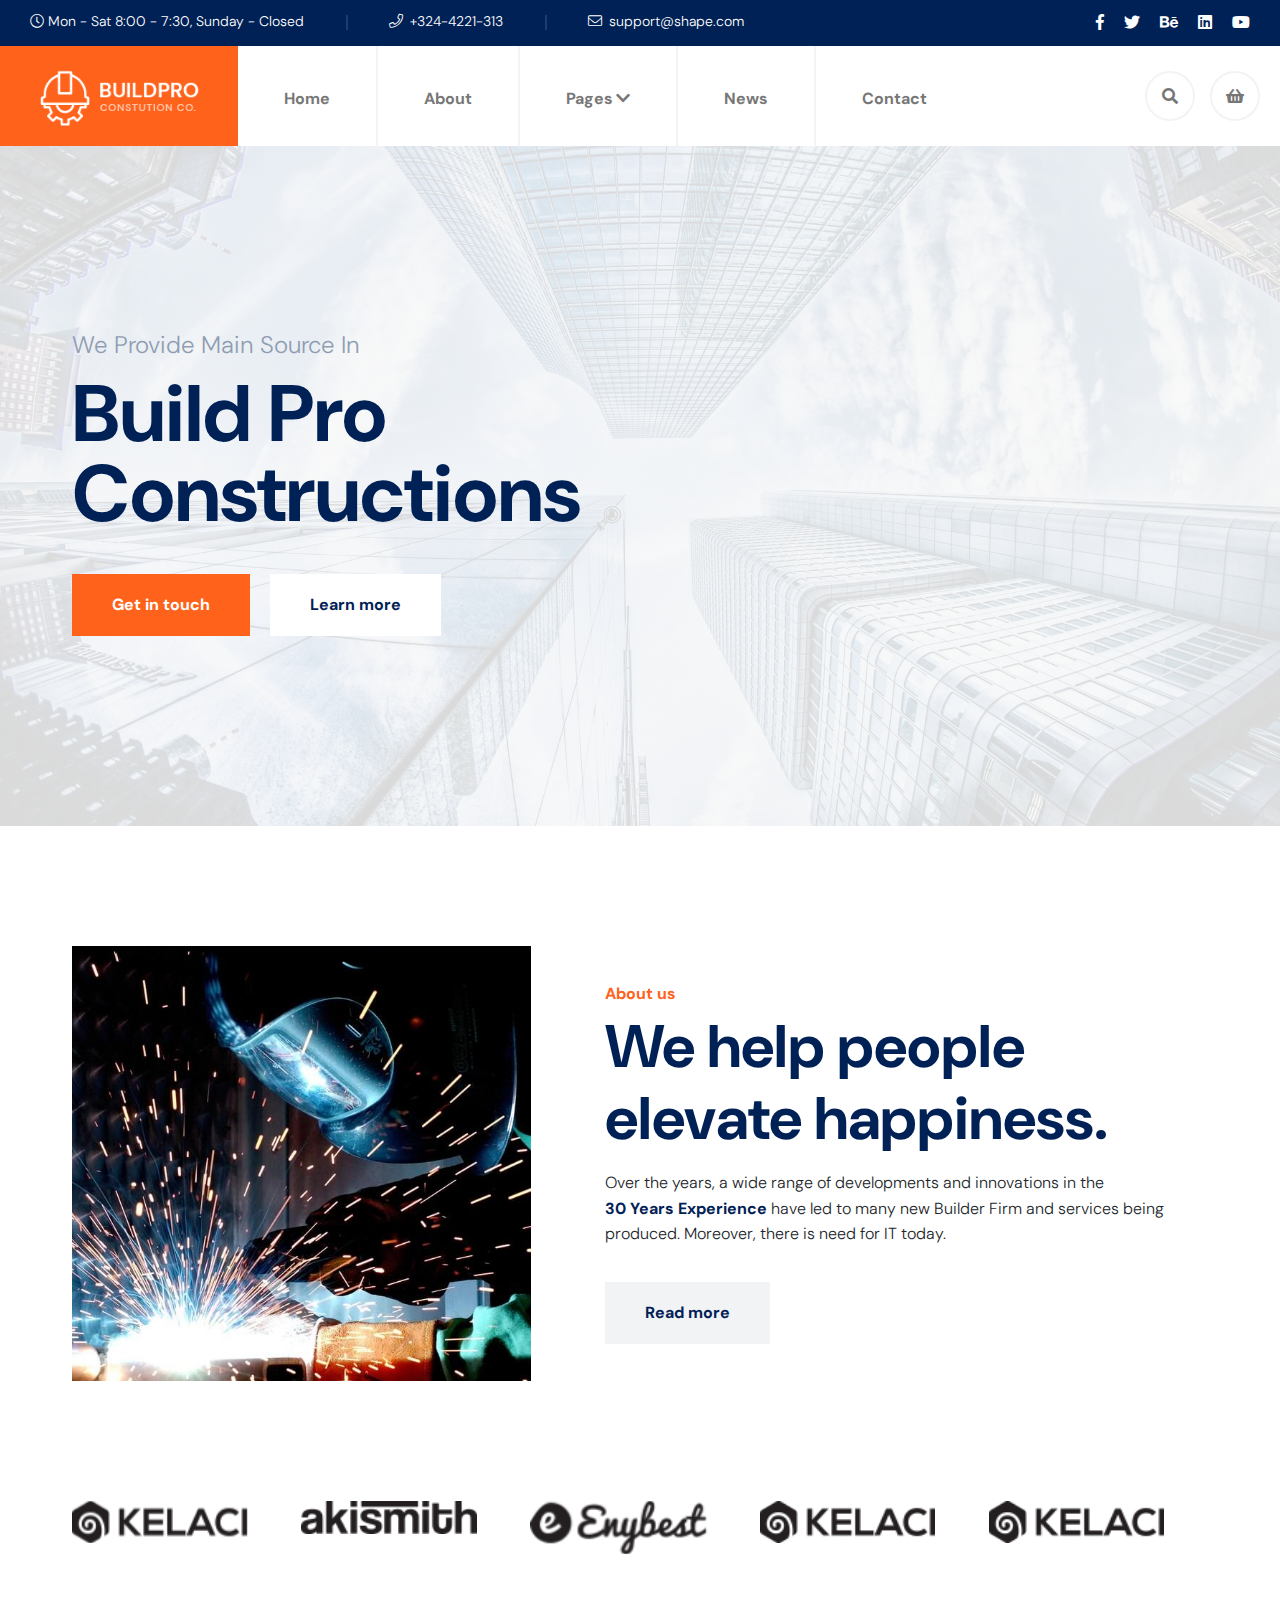
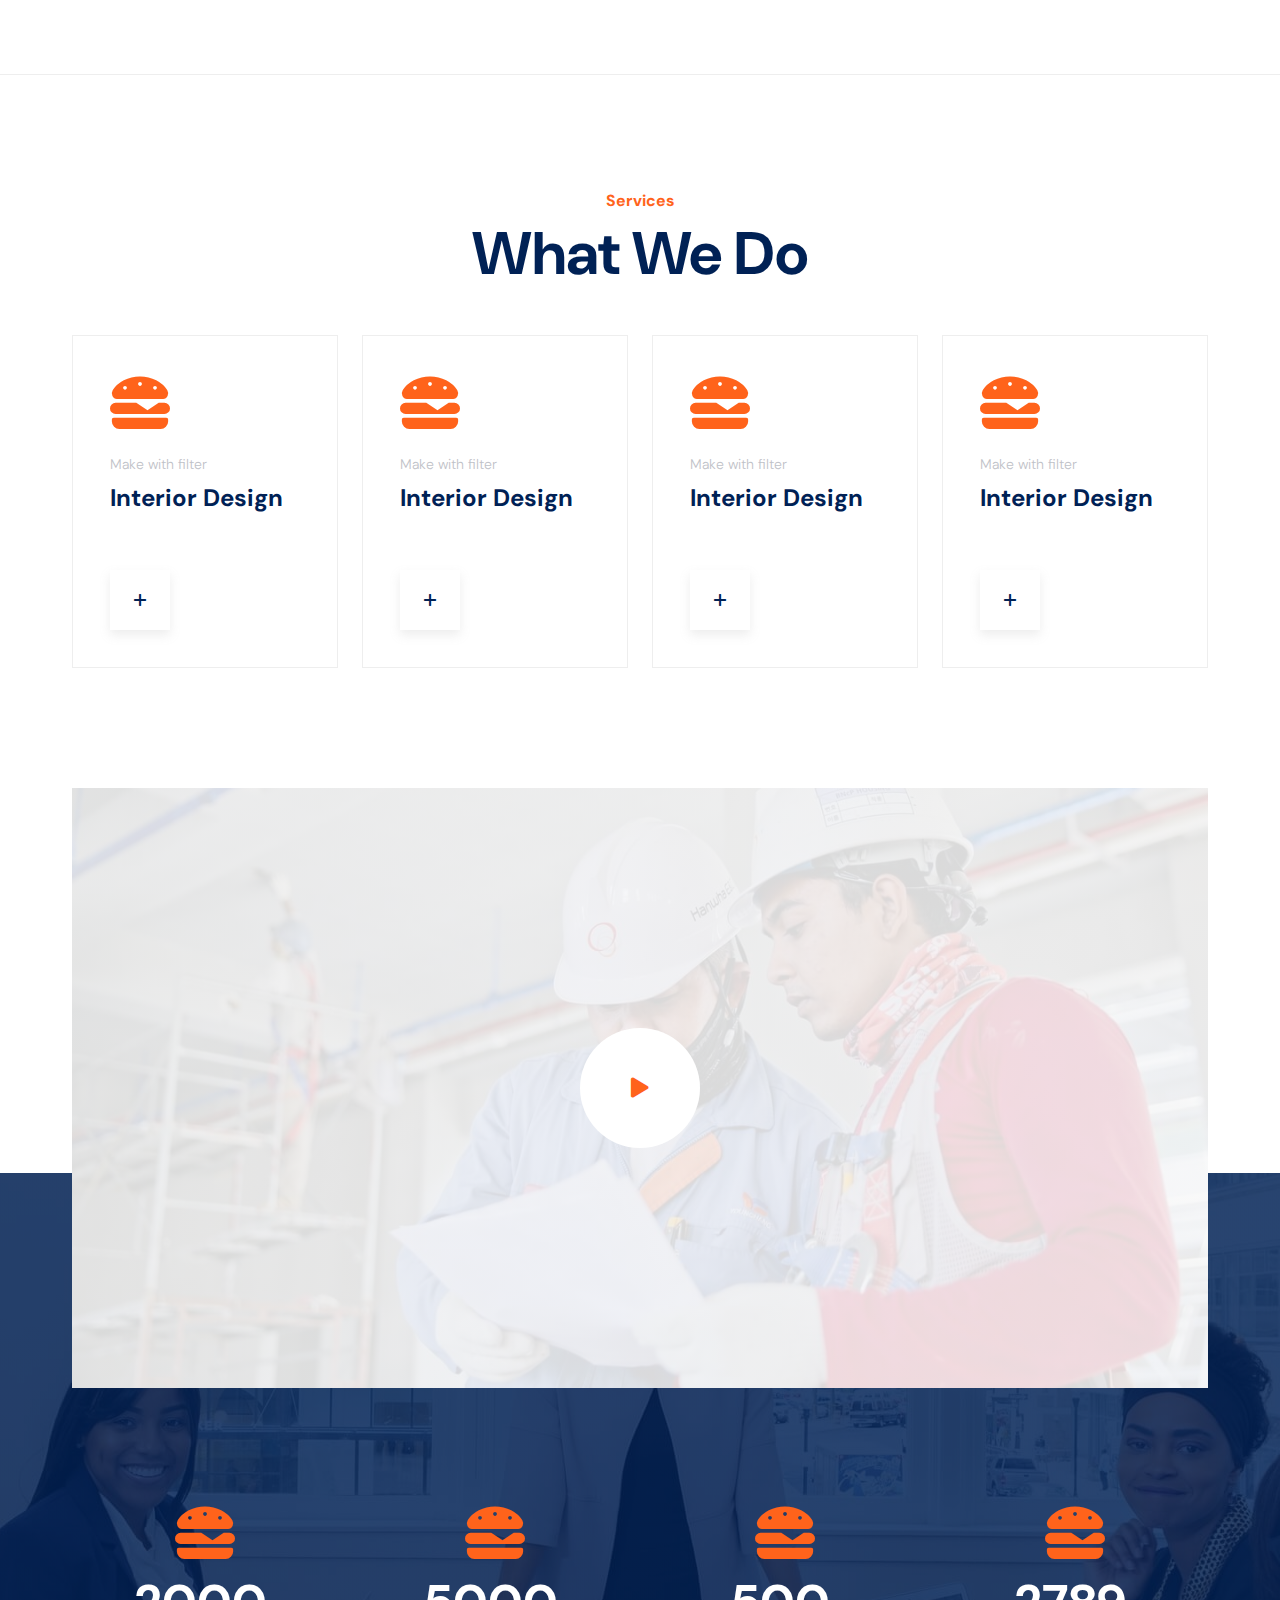
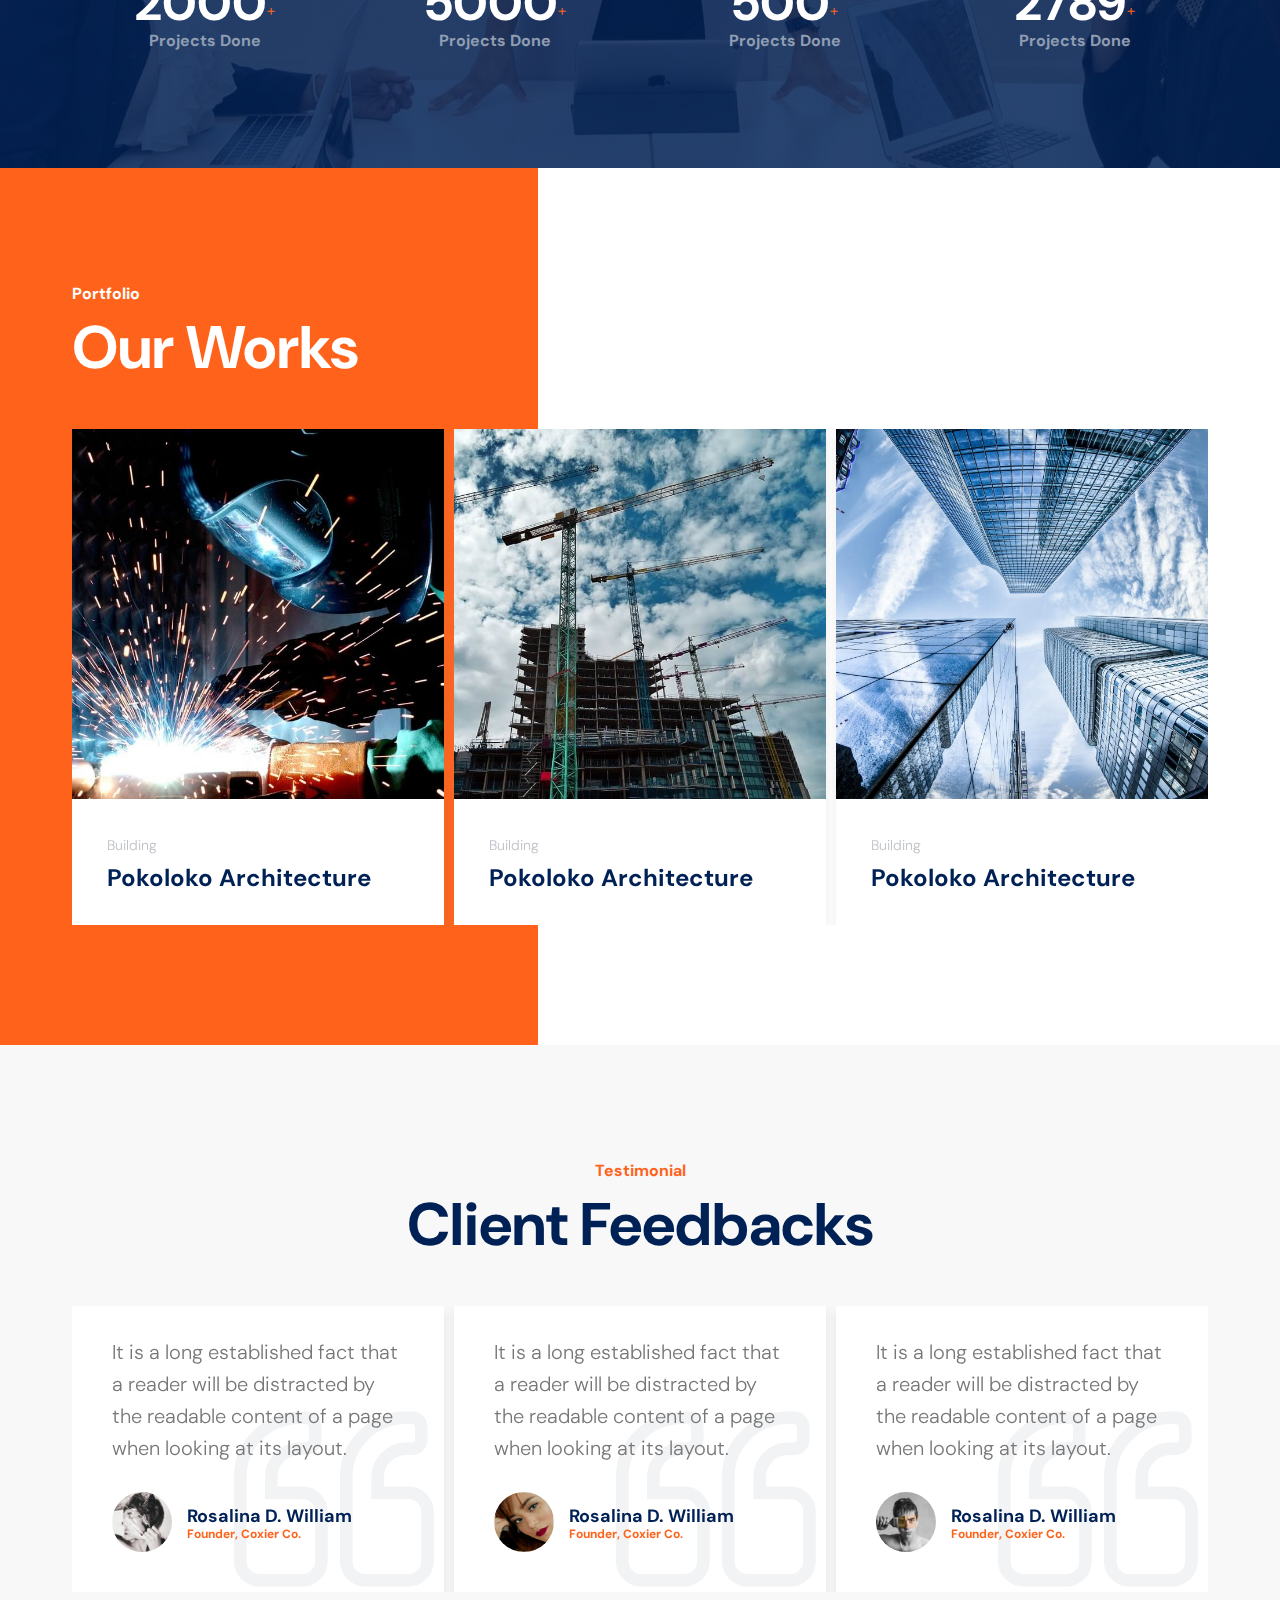
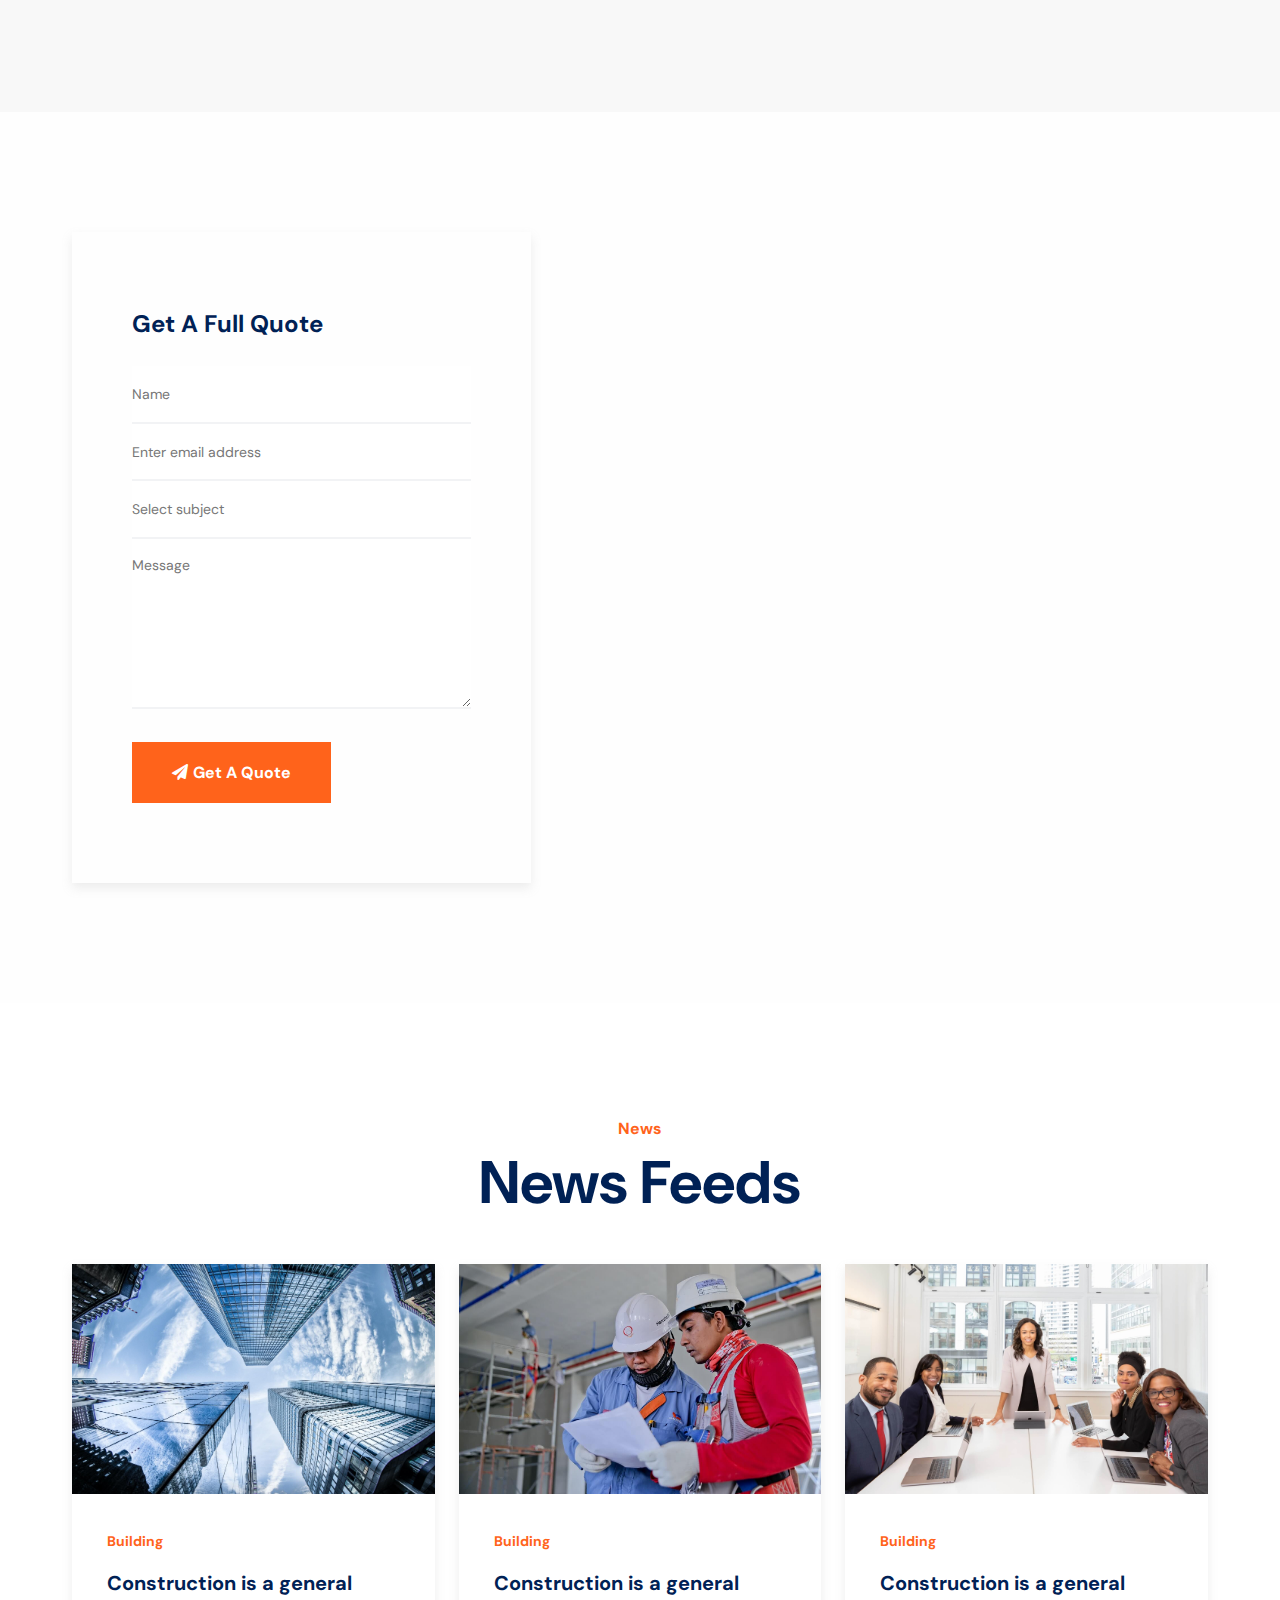
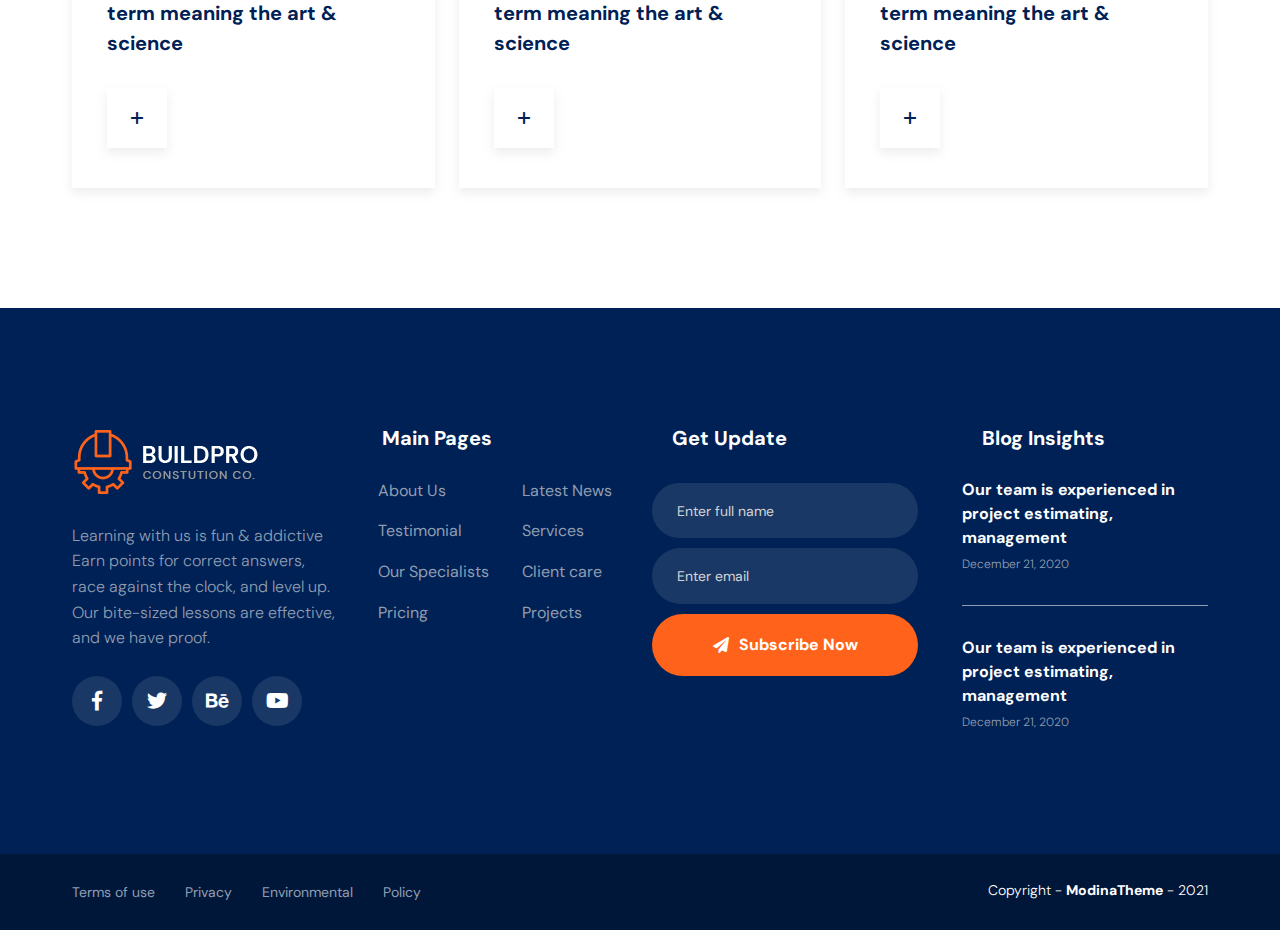
<file: index.html>
<!DOCTYPE html>
<html lang="en">
  <head>
    <meta charset="UTF-8" />
    <meta http-equiv="X-UA-Compatible" content="IE=edge" />
    <meta name="viewport" content="width=device-width, initial-scale=1.0" />
    <!-- =============== PAGE TITLE =============== -->
    <title>BuildPro - A Construction company</title>
    <!-- ============= FAVICON ICON ============= -->
    <link rel="shortcut icon" href="./assets/img/favicon.png" />
    <!-- ============= VENDORS CSS ============= -->
    <link rel="stylesheet" href="./assets/css/vendors/icons.css" />
    <link rel="stylesheet" href="./assets/css/vendors/animate.min.css" />
    <link rel="stylesheet" href="./assets/css/vendors/magnific-popup.css" />
    <link rel="stylesheet" href="./assets/css/vendors/owl.carousel.min.css" />
    <link
      rel="stylesheet"
      href="./assets/css/vendors/owl.theme.default.min.css"
    />
    <link rel="stylesheet" href="./assets/css/vendors/modal-video.min.css" />
    <link rel="stylesheet" href="./assets/css/vendors/metismenu.css" />
    <link rel="stylesheet" href="./assets/css/vendors/bootstrap.min.css" />

    <!-- ============= MAIN CSS ============= -->
    <link rel="stylesheet" href="./assets/css/default.css" />
    <link rel="stylesheet" href="./assets/css/style.css" />
  </head>
  <body>
    <!-- SCROLL TO TOP -->
    <div class="progress-wrap">
      <svg
        class="progress-circle svg-content"
        width="100%"
        height="100%"
        viewBox="-1 -1 102 102"
      >
        <path d="M50,1 a49,49 0 0,1 0,98 a49,49 0 0,1 0,-98" />
      </svg>
    </div>
    <!-- ============= HEADER ============= -->
    <header class="header-wrapper">
      <!-- Top nav -->
      <div class="top-nav">
        <div class="row">
          <div class="col-lg-9 col-md-6 col-sm-12 justify-content-sm-start">
            <div class="top-nav-content d-flex align-items-center">
              <ul
                class="
                  top-nav-left
                  nav
                  justify-content-lg-between
                  align-items-center
                "
              >
                <li class="nav-item">
                  <i class="fal fa-clock icon-1 lef-icon"></i>
                  Mon - Sat 8:00 - 7:30, Sunday - Closed
                </li>
                <li class="nav-item">
                  <i class="fal fa-phone icon-2 left-icon"></i>
                  +324-4221-313
                </li>
                <li class="nav-item">
                  <i class="fal fa-envelope icon-2 ml-0 left-icon"></i>
                  support@shape.com
                </li>
              </ul>
            </div>
          </div>
          <div class="col-lg-3 col-md-6 col-sm-12">
            <div
              class="
                right-icons
                d-flex
                justify-content-lg-end
                justify-content-sm-start
                justify-content-md-end
                align-items-md-center
              "
            >
              <a href="#">
                <i class="fab fa-facebook-f"></i>
              </a>
              <a href="#">
                <i class="fab fa-twitter"></i>
              </a>
              <a href="#">
                <i class="fab fa-behance"></i>
              </a>
              <a href="#">
                <i class="fab fa-linkedin"></i>
              </a>
              <a href="#">
                <i class="fab fa-youtube"></i>
              </a>
            </div>
          </div>
        </div>
      </div>
      <!-- Main nav -->
      <nav class="navbar">
        <div class="logo-wrapper">
          <a href="#">
            <img
              src="./assets/img/main-logo.png"
              alt="logo"
              class="logo img-fluid"
            />
          </a>
        </div>

        <div class="nav-btn">
          <div class="nav-links">
            <ul>
              <li class="nav-link" style="--i: 0.6s">
                <a href="#">Home</a>
              </li>
              <li class="nav-link" style="--i: 0.6s">
                <a href="#">About</a>
              </li>
              <li class="nav-link" style="--i: 0.85s">
                <a href="#">Pages<i class="fas fa-chevron-down"></i></a>
                <div class="dropdown">
                  <ul>
                    <li class="dropdown-link">
                      <a href="#">Page 1</a>
                    </li>
                    <li class="dropdown-link">
                      <a href="#">Page 2</a>
                    </li>
                    <li class="dropdown-link">
                      <a href="#">Page 3 ></a>
                    </li>
                  </ul>
                </div>
              </li>
              <li class="nav-link" style="--i: 1.35s">
                <a href="#">News</a>
              </li>
              <li class="nav-link" style="--i: 1.35s">
                <a href="#">Contact</a>
              </li>
            </ul>
          </div>

          <div
            class="
              navbar-icons
              d-flex
              justify-content-center
              align-items-center
              mr-20
            "
          >
            <a
              href="#"
              class="
                navbar-icon
                d-flex
                align-items-center
                justify-content-center
              "
            >
              <i class="fas fa-search"></i>
            </a>
            <a
              href="#"
              class="
                navbar-icon
                d-flex
                align-items-center
                justify-content-center
              "
            >
              <i class="fas fa-shopping-basket"></i>
            </a>
          </div>
        </div>
        <!-- Mobile Nav -->
        <div class="mobile-nav-wrapper">
          <div id="hamburger">
            <i class="fal fa-bars"></i>
          </div>
          <div class="row">
            <div class="col-6 d-lg-none d-block pl-0">
              <div class="mobile-nav-wrap">
                <!-- mobile menu - responsive menu  -->
                <div class="mobile-nav">
                  <button type="button" class="close-nav">
                    <i class="fal fa-times-circle"></i>
                  </button>
                  <nav class="sidebar-nav">
                    <ul class="metismenu" id="mobile-menu">
                      <li>
                        <a class="has-arrow" href="#">Homes</a>
                        <ul class="sub-menu">
                          <li><a href="index.html">Homepage 1</a></li>
                          <li><a href="index-2.html">Homepage 2</a></li>
                          <li><a href="index-3.html">Homepage 3</a></li>
                        </ul>
                      </li>
                      <li><a href="about.html">About</a></li>
                      <li>
                        <a class="has-arrow" href="causes.html">Causes</a>
                        <ul class="sub-menu">
                          <li><a href="causes.html">Causes List</a></li>
                          <li>
                            <a href="cause-details.html">Causes details</a>
                          </li>
                          <li><a href="donation.html">donation</a></li>
                        </ul>
                      </li>
                      <li>
                        <a class="has-arrow" href="#">Pages</a>
                        <ul class="sub-menu">
                          <li><a href="faq.html">Page 1</a></li>
                          <li><a href="events.html">Page 2</a></li>
                          <li><a href="events.html">Page 3</a></li>
                          <li>
                            <a href="event-details.html">event details</a>
                          </li>
                          <li><a href="team.html">Team</a></li>
                        </ul>
                      </li>
                      <li><a href="news.html">News</a></li>
                      <li><a href="contact.html">Contact</a></li>
                    </ul>
                  </nav>

                  <div class="action-bar">
                    <a href="tel:123-456-7890"
                      ><i class="fal fa-stopwatch"></i>Mon - Sat 8:00 - 7:30</a
                    >
                    <a href="mailto:modinatheme@gmail.com"
                      ><i class="fal fa-envelope"></i>support@shape.com</a
                    >
                    <a href="tel:123-456-7890"
                      ><i class="fal fa-phone"></i>+324-4221-313</a
                    >
                    <div class="social-icons d-flex">
                      <a href="#">
                        <i class="fab fa-facebook-f"></i>
                      </a>
                      <a href="#">
                        <i class="fab fa-twitter"></i>
                      </a>
                      <a href="#">
                        <i class="fab fa-behance"></i>
                      </a>
                      <a href="#">
                        <i class="fab fa-linkedin"></i>
                      </a>
                      <a href="#">
                        <i class="fab fa-youtube"></i>
                      </a>
                    </div>
                  </div>
                </div>
              </div>
              <div class="overlay"></div>
            </div>
          </div>
        </div>
      </nav>
    </header>

    <!-- ============= HERO ============= -->
    <section class="hero-wrapper coverbg">
      <div class="container">
        <div class="row">
          <div class="col-lg-6">
            <div class="content">
              <p class="mb-10">We Provide Main Source In</p>
              <h1 class="heading-primary">
                Build Pro <br />
                Constructions
              </h1>
              <div class="content-buttons d-flex mt-40">
                <a href="#" class="button button-primary mr-20">Get in touch</a>
                <a href="#" class="button button-secondary">Learn more</a>
              </div>
            </div>
          </div>
        </div>
      </div>
    </section>

    <!-- ============= ABOUT US ============= -->
    <section class="about-us-wrapper section-padding">
      <div class="container">
        <div class="row">
          <div class="col-lg-5 col-md-12">
            <div class="left bg-cover"></div>
          </div>
          <div class="col-lg-7 col-md-12">
            <div class="right ml-50 mt-35">
              <p class="section-small-heading">About us</p>
              <h2 class="heading-secondary mb-15">
                We help people elevate happiness.
              </h2>
              <p class="normal-body-text mb-35">
                Over the years, a wide range of developments and innovations in
                the <br />
                <span>30 Years Experience</span> have led to many new Builder
                Firm and services being produced. Moreover, there is need for IT
                today.
              </p>
              <a href="#" class="button button-secondary">Read more</a>
            </div>
          </div>
        </div>
        <!-- Partner Carousel -->
        <div class="owl-carousel partner-carousel-wrapper">
          <div>
            <img src="./assets/img/brand/brand-1.png" alt="" />
          </div>
          <div>
            <img src="./assets/img/brand/brand-2.png" alt="" />
          </div>
          <div>
            <img src="./assets/img/brand/brand-3.png" alt="" />
          </div>
          <div>
            <img src="./assets/img/brand/brand-1.png" alt="" />
          </div>
          <div>
            <img src="./assets/img/brand/brand-1.png" alt="" />
          </div>
          <div>
            <img src="./assets/img/brand/brand-1.png" alt="" />
          </div>
          <div>
            <img src="./assets/img/brand/brand-1.png" alt="" />
          </div>
        </div>
      </div>
    </section>

    <!-- ============= SERVICES ============= -->
    <div class="services-wrapper section-padding">
      <div class="container">
        <div class="section-header text-center">
          <p class="section-small-heading">Services</p>
          <h2 class="heading-secondary">What We Do</h2>
        </div>
        <div class="row">
          <div class="col-lg-3 col-md-6">
            <div class="service-card">
              <i class="fas fa-cheeseburger top-icon"></i>
              <p class="mt-20 mb-10">Make with filter</p>
              <h3 class="heading-tertiary">Interior Design</h3>
              <a
                href="#"
                class="
                  plus-icon
                  d-flex
                  justify-content-center
                  align-items-center
                  mt-60
                "
              >
                <i class="fas fa-plus"></i>
              </a>
            </div>
          </div>
          <div class="col-lg-3 col-md-6">
            <div class="service-card">
              <i class="fas fa-cheeseburger top-icon"></i>
              <p class="mt-20 mb-10">Make with filter</p>
              <h3 class="heading-tertiary">Interior Design</h3>
              <a
                href="#"
                class="
                  plus-icon
                  d-flex
                  justify-content-center
                  align-items-center
                  mt-60
                "
              >
                <i class="fas fa-plus"></i>
              </a>
            </div>
          </div>
          <div class="col-lg-3 col-md-6">
            <div class="service-card">
              <i class="fas fa-cheeseburger top-icon"></i>
              <p class="mt-20 mb-10">Make with filter</p>
              <h3 class="heading-tertiary">Interior Design</h3>
              <a
                href="#"
                class="
                  plus-icon
                  d-flex
                  justify-content-center
                  align-items-center
                  mt-60
                "
              >
                <i class="fas fa-plus"></i>
              </a>
            </div>
          </div>
          <div class="col-lg-3 col-md-6">
            <div class="service-card">
              <i class="fas fa-cheeseburger top-icon"></i>
              <p class="mt-20 mb-10">Make with filter</p>
              <h3 class="heading-tertiary">Interior Design</h3>
              <a
                href="#"
                class="
                  plus-icon
                  d-flex
                  justify-content-center
                  align-items-center
                  mt-60
                "
              >
                <i class="fas fa-plus"></i>
              </a>
            </div>
          </div>
        </div>
      </div>
      <div class="container">
        <div
          class="
            popup-video
            d-flex
            justify-content-center
            align-items-center
            coverbg
          "
        >
          <a
            href="#"
            class="
              js-modal-btn
              d-flex
              align-items-center
              justify-content-center
            "
            data-video-id="7jMlFXouPk8"
          >
            <i class="fas fa-play"></i>
          </a>
        </div>
      </div>
    </div>

    <!-- ============= COUNTER ============= -->
    <section class="counter-wrapper">
      <div class="container">
        <!-- Counter -->
        <div class="counter-card-wrapper text-sm-center">
          <div class="row gy-sm-5">
            <div class="col-lg-3 col-sm-6 col-sm">
              <div class="counter-card align-items-sm-center">
                <i class="fas fa-cheeseburger mb-15"></i>
                <div class="d-flex justify-content-sm-center">
                  <h2 class="counter-up counter">2000</h2>
                  <span>+</span>
                </div>
                <p class="normal-body-text">Projects Done</p>
              </div>
            </div>
            <div class="col-lg-3 col-sm-6">
              <div class="counter-card">
                <i class="fas fa-cheeseburger mb-15"></i>
                <div class="d-flex justify-content-sm-center">
                  <h2 class="counter-up counter">5000</h2>
                  <span>+</span>
                </div>
                <p class="normal-body-text">Projects Done</p>
              </div>
            </div>
            <div class="col-lg-3 col-sm-6">
              <div class="counter-card">
                <i class="fas fa-cheeseburger mb-15"></i>
                <div class="d-flex justify-content-sm-center">
                  <h2 class="counter-up counter">500</h2>
                  <span>+</span>
                </div>
                <p class="normal-body-text">Projects Done</p>
              </div>
            </div>
            <div class="col-lg-3 col-sm-6">
              <div class="counter-card">
                <i class="fas fa-cheeseburger mb-15"></i>
                <div class="d-flex justify-content-sm-center">
                  <h2 class="counter-up counter">2789</h2>
                  <span>+</span>
                </div>
                <p class="normal-body-text">Projects Done</p>
              </div>
            </div>
          </div>
        </div>
      </div>
    </section>

    <!-- ============= PORTFOLIO ============= -->
    <section class="portfolio-wrapper section-padding">
      <div class="container">
        <div class="portfolio-content">
          <div class="section-header">
            <p class="section-small-heading">Portfolio</p>
            <h2 class="heading-secondary">Our Works</h2>
          </div>
          <div
            class="porfolio-card-wrapper owl-portfolio-carousel owl-carousel"
          >
            <!-- Card item -->
            <div class="portfolio-card button-shadow">
              <div
                style="background-image: url('./assets/img/about-img.jpg')"
                class="portfolio-card-img coverbg"
              ></div>
              <div class="card-details">
                <p>Building</p>
                <a href="">
                  <h3 class="heading-tertiary">Pokoloko Architecture</h3>
                </a>
              </div>
            </div>
            <!-- Card item -->
            <div class="portfolio-card button-shadow">
              <div
                style="background-image: url('./assets/img/contact-img.jpg')"
                class="portfolio-card-img coverbg"
              ></div>
              <div class="card-details">
                <p>Building</p>
                <a href="">
                  <h3 class="heading-tertiary">Pokoloko Architecture</h3>
                </a>
              </div>
            </div>
            <!-- Card item -->
            <div class="portfolio-card button-shadow">
              <div
                style="background-image: url('./assets/img/hero-bg.jpg')"
                class="portfolio-card-img coverbg"
              ></div>
              <div class="card-details">
                <p>Building</p>
                <a href="">
                  <h3 class="heading-tertiary">Pokoloko Architecture</h3>
                </a>
              </div>
            </div>
            <div class="portfolio-card button-shadow">
              <div
                style="background-image: url('./assets/img/about-img.jpg')"
                class="portfolio-card-img coverbg"
              ></div>
              <div class="card-details">
                <p>Building</p>
                <a href="">
                  <h3 class="heading-tertiary">Pokoloko Architecture</h3>
                </a>
              </div>
            </div>
            <div class="portfolio-card button-shadow">
              <div
                style="background-image: url('./assets/img/hero-bg.jpg')"
                class="portfolio-card-img coverbg"
              ></div>
              <div class="card-details">
                <p>Building</p>
                <a href="">
                  <h3 class="heading-tertiary">Pokoloko Architecture</h3>
                </a>
              </div>
            </div>
          </div>
        </div>
      </div>
    </section>

    <!-- ============= TESTIMONIAL ============= -->
    <section class="testimonial-wrapper section-padding">
      <div class="container">
        <div class="section-header text-center">
          <p class="section-small-heading">Testimonial</p>
          <h2 class="heading-secondary">Client Feedbacks</h2>
        </div>

        <!-- Testimonial Carousel -->
        <div class="owl-testimonial-carousel owl-carousel">
          <!-- Carousel Item -->
          <div class="testimonial-card button-shadow">
            <p>
              It is a long established fact that a reader will be distracted by
              the readable content of a page when looking at its layout.
            </p>
            <div class="profile-wrapper d-flex">
              <img
                src="./assets/img/clients/seller-2.png"
                alt="clients"
                class="profile-img"
              />
              <div class="profile-text ml-15 mt-15">
                <h4>Rosalina D. William</h4>
                <p>Founder, Coxier Co.</p>
              </div>
            </div>
          </div>
          <!-- Carousel Item -->
          <div class="testimonial-card button-shadow">
            <p>
              It is a long established fact that a reader will be distracted by
              the readable content of a page when looking at its layout.
            </p>
            <div class="profile-wrapper d-flex">
              <img
                src="./assets/img/clients/seller-3.png"
                alt="clients"
                class="profile-img"
              />
              <div class="profile-text ml-15 mt-15">
                <h4>Rosalina D. William</h4>
                <p>Founder, Coxier Co.</p>
              </div>
            </div>
          </div>
          <!-- Carousel Item -->
          <div class="testimonial-card button-shadow">
            <p>
              It is a long established fact that a reader will be distracted by
              the readable content of a page when looking at its layout.
            </p>
            <div class="profile-wrapper d-flex">
              <img
                src="./assets/img/clients/seller-1.png"
                alt="clients"
                class="profile-img"
              />
              <div class="profile-text ml-15 mt-15">
                <h4>Rosalina D. William</h4>
                <p>Founder, Coxier Co.</p>
              </div>
            </div>
          </div>
          <!-- Carousel Item -->
          <div class="testimonial-card button-shadow">
            <p>
              It is a long established fact that a reader will be distracted by
              the readable content of a page when looking at its layout.
            </p>
            <div class="profile-wrapper d-flex">
              <img
                src="./assets/img/clients/seller-2.png"
                alt="clients"
                class="profile-img"
              />
              <div class="profile-text ml-15 mt-15">
                <h4>Rosalina D. William</h4>
                <p>Founder, Coxier Co.</p>
              </div>
            </div>
          </div>
          <!-- Carousel Item -->
          <div class="testimonial-card button-shadow">
            <p>
              It is a long established fact that a reader will be distracted by
              the readable content of a page when looking at its layout.
            </p>
            <div class="profile-wrapper d-flex">
              <img
                src="./assets/img/clients/seller-3.png"
                alt="clients"
                class="profile-img"
              />
              <div class="profile-text ml-15 mt-15">
                <h4>Rosalina D. William</h4>
                <p>Founder, Coxier Co.</p>
              </div>
            </div>
          </div>
        </div>
      </div>
    </section>

    <!-- ============= CONTACT ============= -->
    <div class="contact-wrapper section-padding">
      <div class="container">
        <div class="row">
          <div class="col-lg-5">
            <div class="contact-form button-shadow">
              <h3 class="heading-tertiary mb-30">Get A Full Quote</h3>
              <form action="#">
                <input type="text" placeholder="Name" />
                <input type="email" placeholder="Enter email address" />
                <input type="text" placeholder="Select subject" />
                <textarea placeholder="Message"></textarea>
                <button type="submit" class="button button-primary mt-25">
                  <i class="fas fa-paper-plane pr-5"></i>Get A Quote
                </button>
              </form>
            </div>
          </div>
          <div
            class="
              col-lg-6
              offset-lg-1
              justify-content-center
              align-items-center
            "
          >
            <div id="map" class="contact-map-bg"></div>
          </div>
        </div>
      </div>
    </div>

    <!-- ============= BLOG ============= -->
    <section class="blog-wrapper section-padding">
      <div class="container">
        <div class="section-header text-center">
          <p class="section-small-heading">News</p>
          <h2 class="heading-secondary">News Feeds</h2>
        </div>
        <div class="row">
          <div class="col-lg-4 col-md-6">
            <div class="blog-card button-shadow">
              <div
                class="card-cover coverbg"
                style="background-image: url('./assets/img/hero-bg.jpg')"
              ></div>
              <div class="card-content">
                <h5>Building</h5>
                <a href="#">
                  <h4>
                    Construction is a general term meaning the art & science
                  </h4>
                </a>
                <div class="d-flex align-items-center icon-wrapper">
                  <a
                    href="#"
                    class="
                      plus-icon
                      justify-content-center
                      align-items-center
                      d-flex
                    "
                  >
                    <i class="fas fa-plus"></i>
                  </a>
                  <span class="read-more-hover mt-35 ml-20">Read more</span>
                </div>
              </div>
            </div>
          </div>
          <div class="col-lg-4 col-md-6">
            <div class="blog-card button-shadow">
              <div
                class="card-cover coverbg"
                style="background-image: url('./assets/img/video-bg.jpg')"
              ></div>
              <div class="card-content">
                <h5>Building</h5>
                <a href="#">
                  <h4>
                    Construction is a general term meaning the art & science
                  </h4>
                </a>
                <a
                  href="#"
                  class="
                    plus-icon
                    justify-content-center
                    align-items-center
                    d-flex
                  "
                >
                  <i class="fas fa-plus"></i>
                </a>
              </div>
            </div>
          </div>
          <div class="col-lg-4 col-md-6">
            <div class="blog-card button-shadow">
              <div
                class="card-cover coverbg"
                style="background-image: url('./assets/img/counter-bg.jpg')"
              ></div>
              <div class="card-content">
                <h5>Building</h5>
                <a href="#">
                  <h4>
                    Construction is a general term meaning the art & science
                  </h4>
                </a>
                <a
                  href="#"
                  class="
                    plus-icon
                    justify-content-center
                    align-items-center
                    d-flex
                  "
                >
                  <i class="fas fa-plus"></i>
                </a>
              </div>
            </div>
          </div>
        </div>
      </div>
    </section>

    <!-- ============= FOOTER ============= -->
    <footer class="footer-wrapper section-padding">
      <div class="container">
        <div class="row gy-sm-5">
          <div class="col-lg-3 col-md-6 footer-card">
            <div class="logo-side">
              <img src="./assets/img/footer-logo.png" alt="logo" />
              <p>
                Learning with us is fun & addictive Earn points for correct
                answers, race against the clock, and level up. Our bite-sized
                lessons are effective, and we have proof.
              </p>
              <div class="logo-side-icons d-flex">
                <a href="#">
                  <i class="fab fa-facebook-f"></i>
                </a>

                <a href="#">
                  <i class="fab fa-twitter"></i>
                </a>
                <a href="#">
                  <i class="fab fa-behance"></i>
                </a>
                <a href="#">
                  <i class="fab fa-youtube"></i>
                </a>
              </div>
            </div>
          </div>
          <div class="col-lg-3 col-md-6 footer-card">
            <div class="main-pages">
              <h4>Main Pages</h4>
              <div
                class="
                  d-flex
                  justify-content-lg-around justify-content-sm-start
                "
              >
                <ul>
                  <li><a href="#">About Us</a></li>
                  <li><a href="#">Testimonial</a></li>
                  <li><a href="#">Our Specialists</a></li>
                  <li><a href="#">Pricing</a></li>
                </ul>
                <ul>
                  <li><a href="#">Latest News</a></li>
                  <li><a href="#">Services</a></li>
                  <li><a href="#">Client care</a></li>
                  <li><a href="#">Projects</a></li>
                </ul>
              </div>
            </div>
          </div>
          <div class="col-lg-3 col-md-6 footer-card">
            <div class="get-update">
              <h4>Get Update</h4>
              <form action="#">
                <input type="text" placeholder="Enter full name" />
                <input type="email" placeholder="Enter email" />
                <button type="submit" class="button button-primary">
                  <i class="fas fa-paper-plane mr-10"></i> Subscribe Now
                </button>
              </form>
            </div>
          </div>
          <div class="col-lg-3 col-md-6">
            <div class="blog ml-20 footer-card">
              <h4>Blog Insights</h4>
              <div class="single-blog">
                <h5>
                  Our team is experienced in project estimating, management
                </h5>
                <span class="blog-date">December 21, 2020</span>
              </div>
              <div class="single-blog">
                <h5 class="mt-30">
                  Our team is experienced in project estimating, management
                </h5>
                <span class="blog-date">December 21, 2020</span>
              </div>
            </div>
          </div>
        </div>
      </div>
    </footer>
    <div class="footer-bottom">
      <div class="container">
        <div class="content d-flex flex-sm-wrap justify-content-between">
          <ul class="d-flex flex-wrap">
            <li><a href="#">Terms of use</a></li>
            <li><a href="#">Privacy</a></li>
            <li><a href="#">Environmental</a></li>
            <li><a href="#">Policy</a></li>
          </ul>
          <p>Copyright - <a href="#">ModinaTheme</a> - 2021</p>
        </div>
      </div>
    </div>

    <!-- ============= VENDORS JS ============= -->
    <script src="./assets/js/vendors/jquery-1.12.4.min.js"></script>
    <script src="./assets/js/vendors/bootstrap.min.js"></script>
    <script src="./assets/js/vendors/jquery.waypoints.min.js"></script>
    <script src="./assets/js/vendors/owl.carousel.min.js"></script>
    <script src="./assets/js/vendors/jquery.magnific-popup.min.js"></script>
    <script src="./assets/js/vendors/jquery-modal-video.min.js"></script>
    <script src="./assets/js/vendors/jquery.counterup.min.js"></script>
    <script src="./assets/js/vendors/metismenu.js"></script>
    <script src="http://maps.google.com/maps/api/js"></script>
    <script src="./assets/js/vendors/gmaps.min.js"></script>

    <!-- ============= MAIN JS ============= -->
    <script src="./assets/js/active.js"></script>
  </body>
</html>
</file>
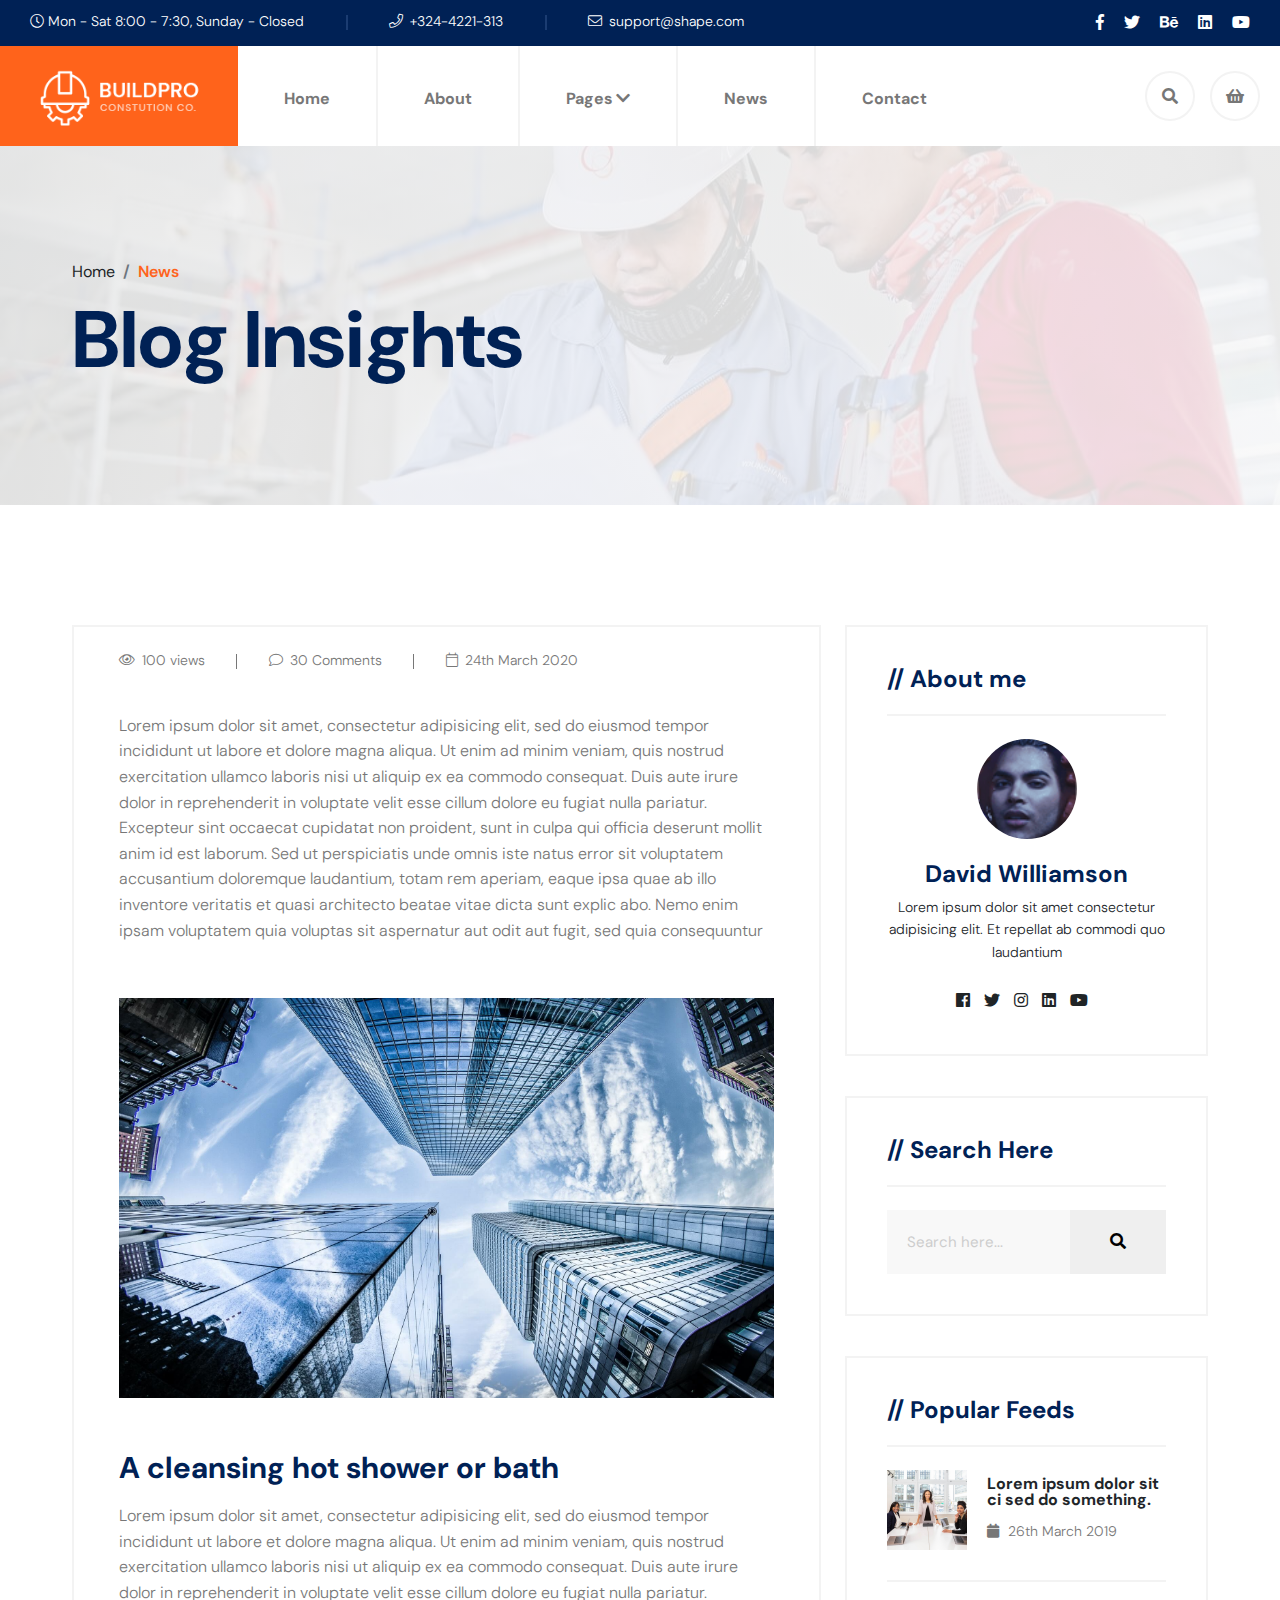
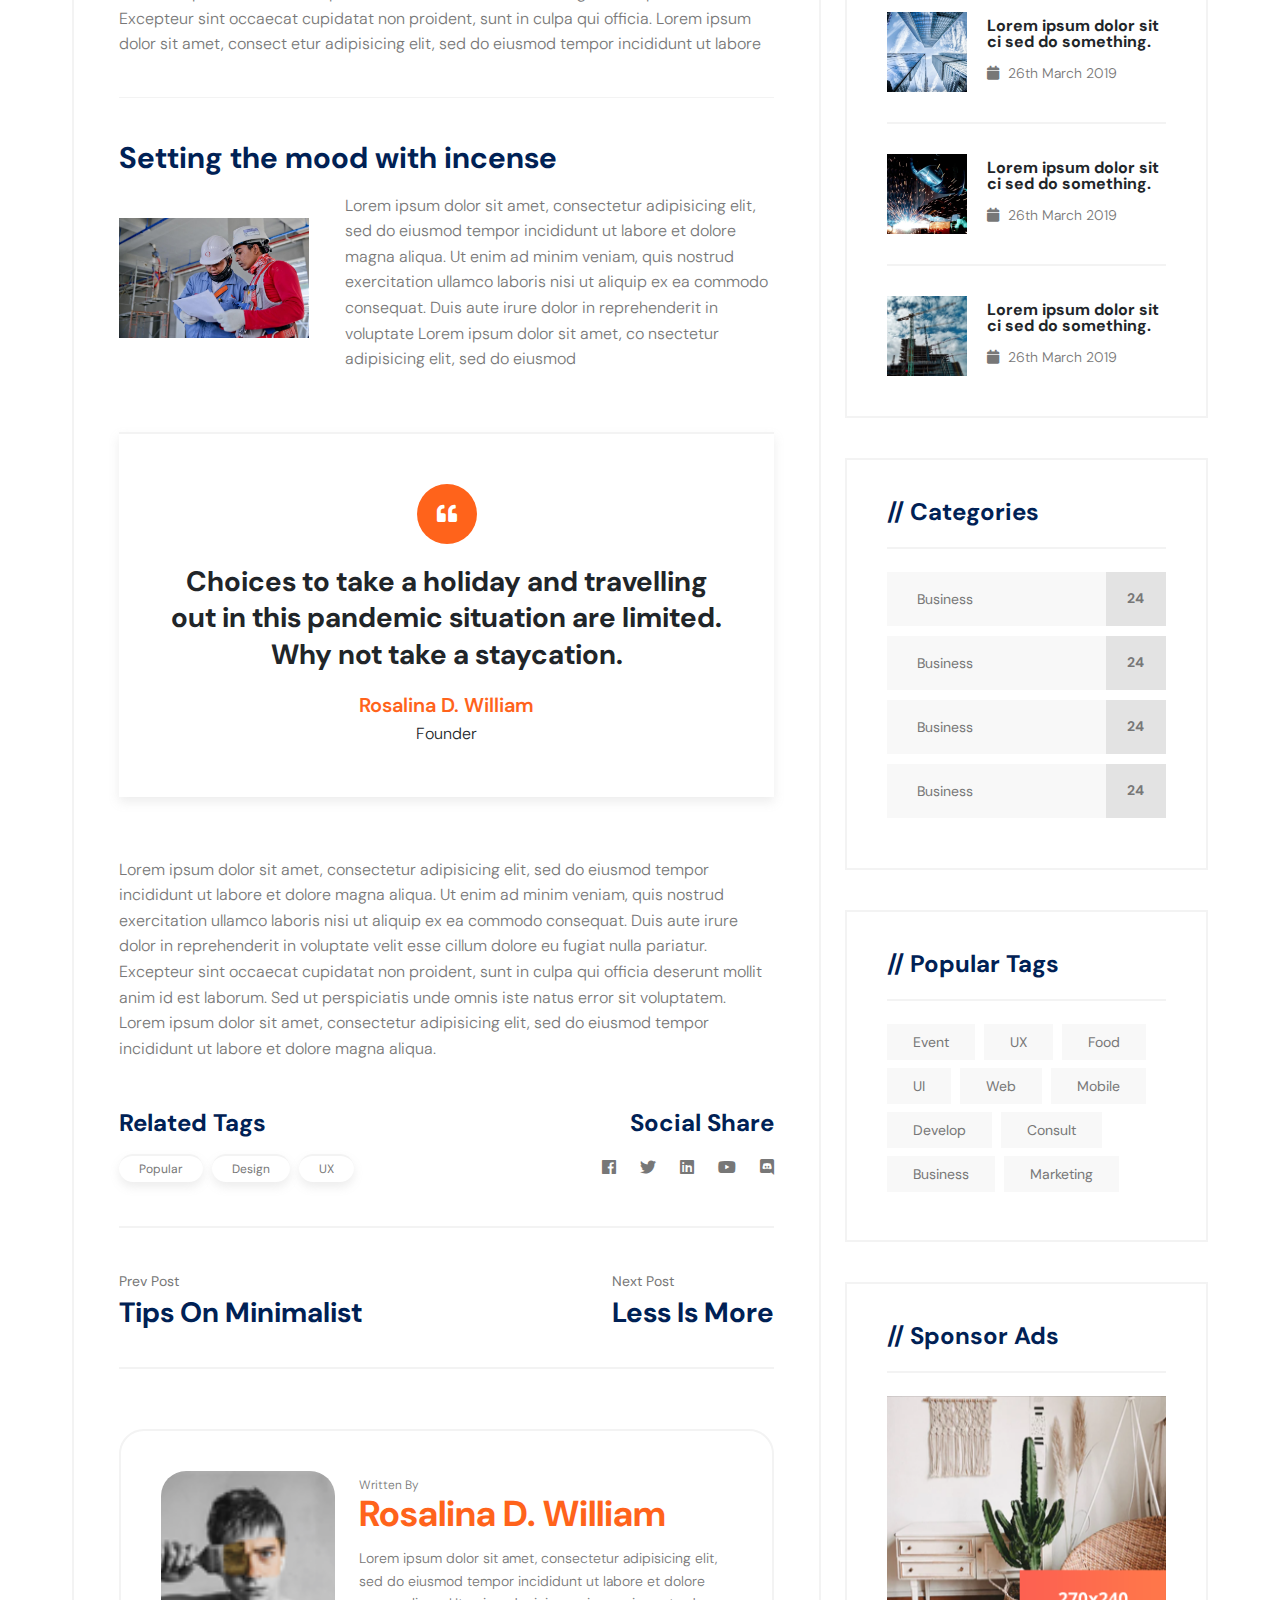
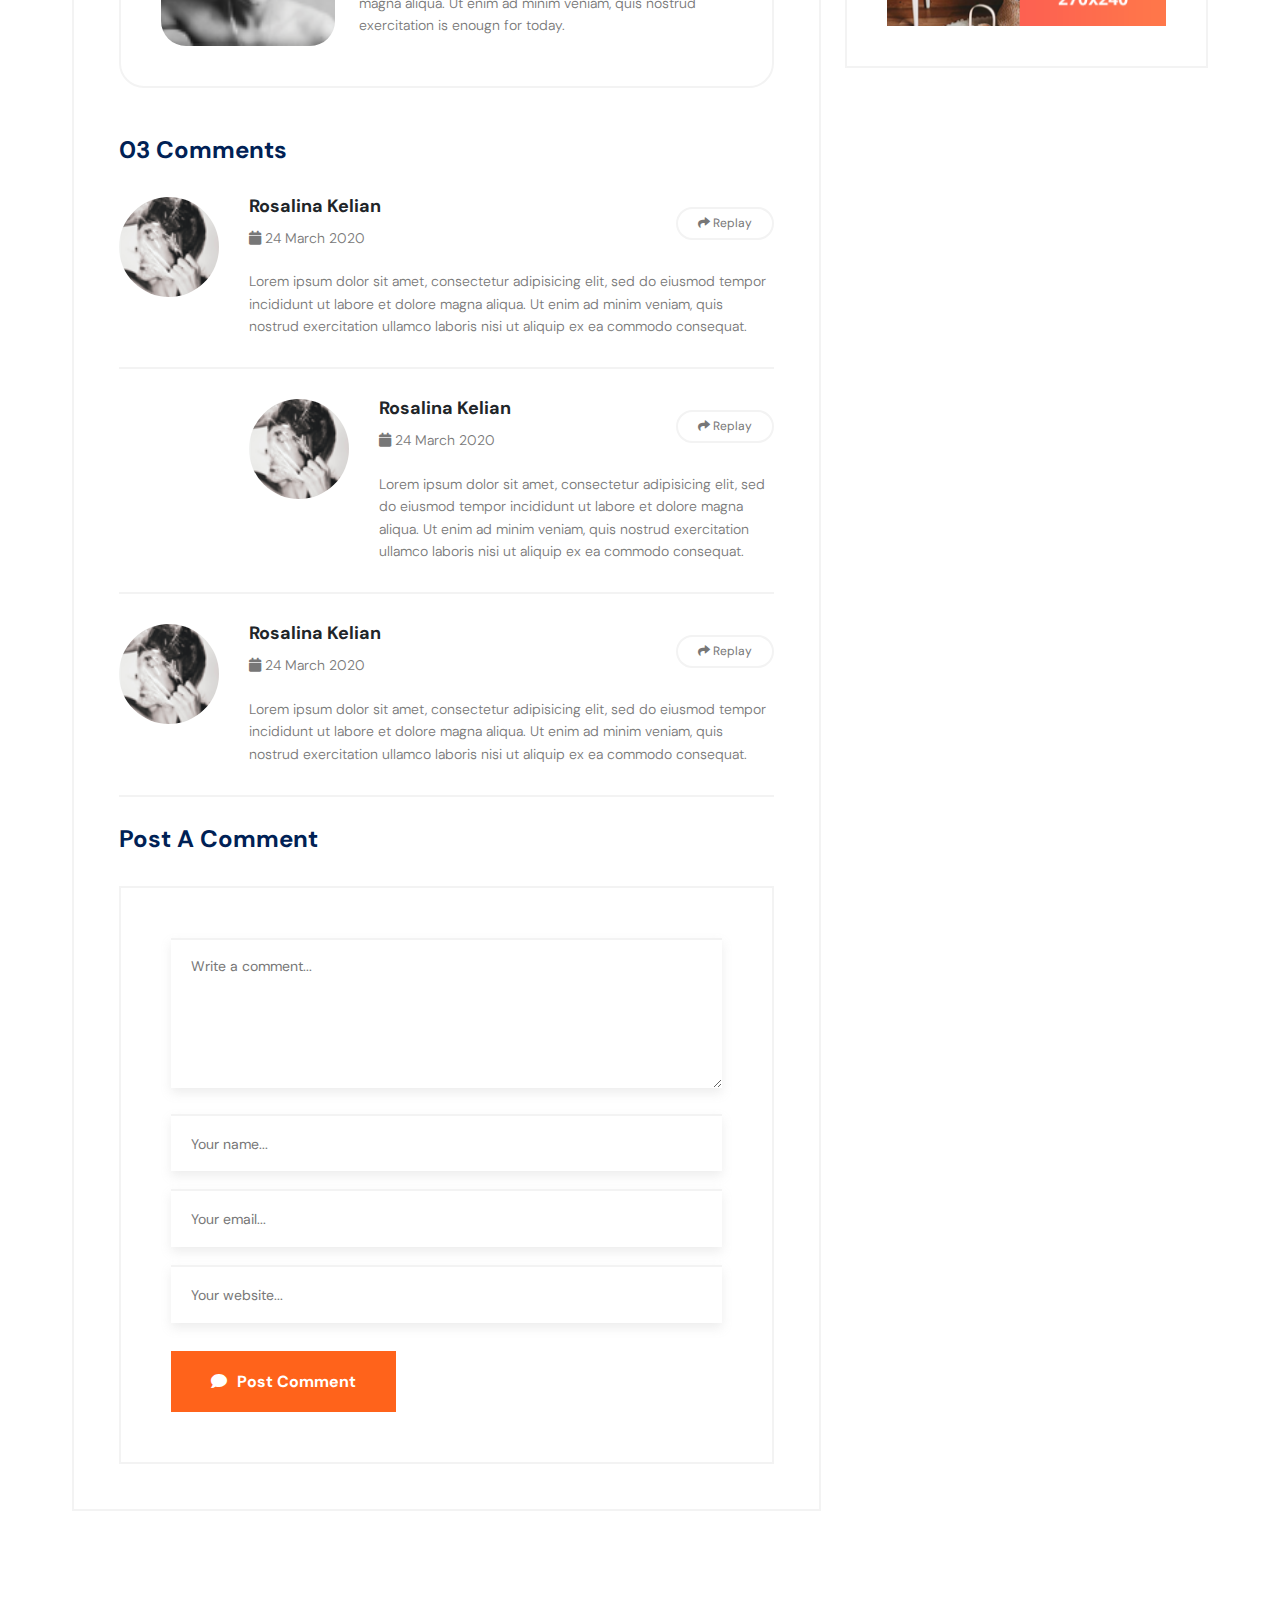
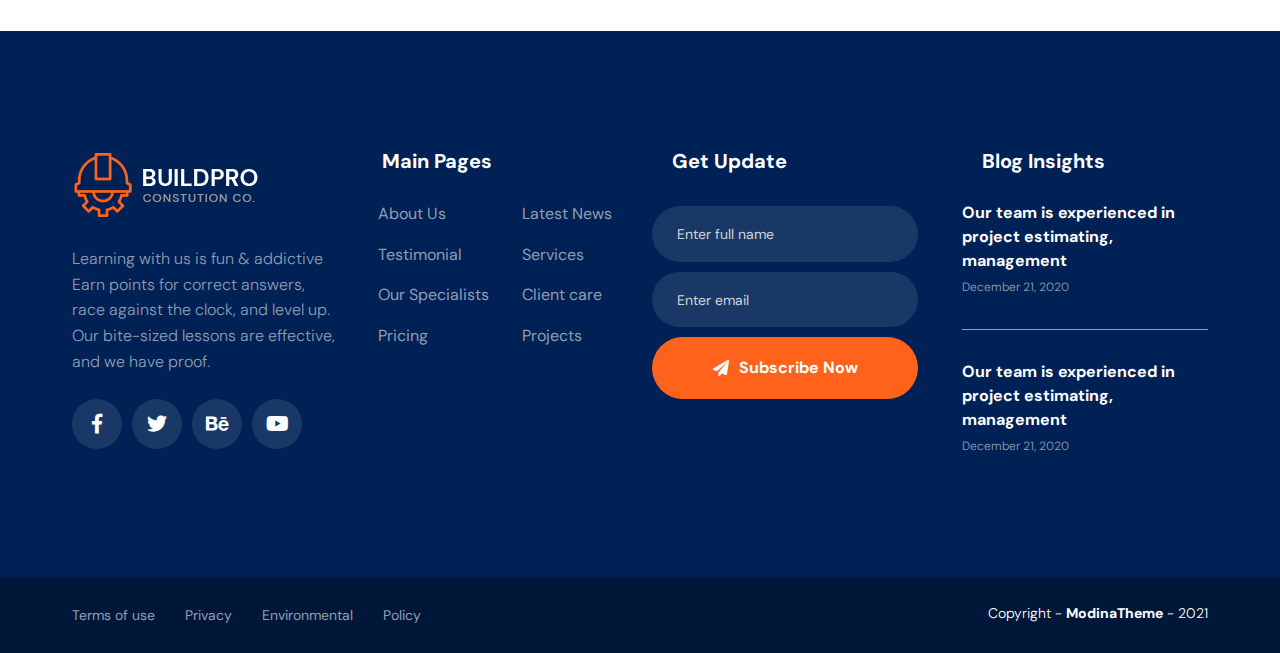
<file: news-details.html>
<!DOCTYPE html>
<html lang="en">
  <head>
    <meta charset="UTF-8" />
    <meta http-equiv="X-UA-Compatible" content="IE=edge" />
    <meta name="viewport" content="width=device-width, initial-scale=1.0" />
    <!-- =============== PAGE TITLE =============== -->
    <title>BuildPro - A Construction company</title>
    <!-- ============= FAVICON ICON ============= -->
    <link rel="shortcut icon" href="./assets/img/favicon.png" />
    <!-- ============= VENDORS CSS ============= -->
    <link rel="stylesheet" href="./assets/css/vendors/icons.css" />
    <link rel="stylesheet" href="./assets/css/vendors/animate.min.css" />
    <link rel="stylesheet" href="./assets/css/vendors/magnific-popup.css" />
    <link rel="stylesheet" href="./assets/css/vendors/owl.carousel.min.css" />
    <link
      rel="stylesheet"
      href="./assets/css/vendors/owl.theme.default.min.css"
    />
    <link rel="stylesheet" href="./assets/css/vendors/slick.css" />
    <link rel="stylesheet" href="./assets/css/vendors/slick-theme.css" />
    <link rel="stylesheet" href="./assets/css/vendors/modal-video.min.css" />
    <link rel="stylesheet" href="./assets/css/vendors/metismenu.css" />
    <link rel="stylesheet" href="./assets/css/vendors/bootstrap.min.css" />

    <!-- ============= MAIN CSS ============= -->
    <link rel="stylesheet" href="./assets/css/default.css" />
    <link rel="stylesheet" href="./assets/css/style.css" />
  </head>
  <body>
    <!-- SCROLL TO TOP -->
    <div class="progress-wrap">
      <svg
        class="progress-circle svg-content"
        width="100%"
        height="100%"
        viewBox="-1 -1 102 102"
      >
        <path d="M50,1 a49,49 0 0,1 0,98 a49,49 0 0,1 0,-98" />
      </svg>
    </div>
    <!-- ============= HEADER ============= -->
    <header class="header-wrapper">
      <!-- Top nav -->
      <div class="top-nav">
        <div class="row">
          <div class="col-lg-9 col-md-6 col-sm-12 justify-content-sm-start">
            <div class="top-nav-content d-flex align-items-center">
              <ul
                class="
                  top-nav-left
                  nav
                  justify-content-lg-between
                  align-items-center
                "
              >
                <li class="nav-item">
                  <i class="fal fa-clock icon-1 lef-icon"></i>
                  Mon - Sat 8:00 - 7:30, Sunday - Closed
                </li>
                <li class="nav-item">
                  <i class="fal fa-phone icon-2 left-icon"></i>
                  +324-4221-313
                </li>
                <li class="nav-item">
                  <i class="fal fa-envelope icon-2 ml-0 left-icon"></i>
                  support@shape.com
                </li>
              </ul>
            </div>
          </div>
          <div class="col-lg-3 col-md-6 col-sm-12">
            <div
              class="
                right-icons
                d-flex
                justify-content-lg-end
                justify-content-sm-start
                justify-content-md-end
                align-items-md-center
              "
            >
              <a href="#">
                <i class="fab fa-facebook-f"></i>
              </a>
              <a href="#">
                <i class="fab fa-twitter"></i>
              </a>
              <a href="#">
                <i class="fab fa-behance"></i>
              </a>
              <a href="#">
                <i class="fab fa-linkedin"></i>
              </a>
              <a href="#">
                <i class="fab fa-youtube"></i>
              </a>
            </div>
          </div>
        </div>
      </div>
      <!-- Main nav -->
      <nav class="navbar">
        <div class="logo-wrapper">
          <a href="#">
            <img
              src="./assets/img/main-logo.png"
              alt="logo"
              class="logo img-fluid"
            />
          </a>
        </div>

        <div class="nav-btn">
          <div class="nav-links">
            <ul>
              <li class="nav-link" style="--i: 0.6s">
                <a href="#">Home</a>
              </li>
              <li class="nav-link" style="--i: 0.6s">
                <a href="#">About</a>
              </li>
              <li class="nav-link" style="--i: 0.85s">
                <a href="#">Pages<i class="fas fa-chevron-down"></i></a>
                <div class="dropdown">
                  <ul>
                    <li class="dropdown-link">
                      <a href="#">Page 1</a>
                    </li>
                    <li class="dropdown-link">
                      <a href="#">Page 2</a>
                    </li>
                    <li class="dropdown-link">
                      <a href="#">Page 3 ></a>
                    </li>
                  </ul>
                </div>
              </li>
              <li class="nav-link" style="--i: 1.35s">
                <a href="#">News</a>
              </li>
              <li class="nav-link" style="--i: 1.35s">
                <a href="#">Contact</a>
              </li>
            </ul>
          </div>

          <div
            class="
              navbar-icons
              d-flex
              justify-content-center
              align-items-center
              mr-20
            "
          >
            <a
              href="#"
              class="
                navbar-icon
                d-flex
                align-items-center
                justify-content-center
              "
            >
              <i class="fas fa-search"></i>
            </a>
            <a
              href="#"
              class="
                navbar-icon
                d-flex
                align-items-center
                justify-content-center
              "
            >
              <i class="fas fa-shopping-basket"></i>
            </a>
          </div>
        </div>
        <!-- Mobile Nav -->
        <div class="mobile-nav-wrapper">
          <div id="hamburger">
            <i class="fal fa-bars"></i>
          </div>
          <div class="row">
            <div class="col-6 d-lg-none d-block pl-0">
              <div class="mobile-nav-wrap">
                <!-- mobile menu - responsive menu  -->
                <div class="mobile-nav">
                  <button type="button" class="close-nav">
                    <i class="fal fa-times-circle"></i>
                  </button>
                  <nav class="sidebar-nav">
                    <ul class="metismenu" id="mobile-menu">
                      <li>
                        <a class="has-arrow" href="#">Homes</a>
                        <ul class="sub-menu">
                          <li><a href="index.html">Homepage 1</a></li>
                          <li><a href="index-2.html">Homepage 2</a></li>
                          <li><a href="index-3.html">Homepage 3</a></li>
                        </ul>
                      </li>
                      <li><a href="about.html">About</a></li>
                      <li>
                        <a class="has-arrow" href="causes.html">Causes</a>
                        <ul class="sub-menu">
                          <li><a href="causes.html">Causes List</a></li>
                          <li>
                            <a href="cause-details.html">Causes details</a>
                          </li>
                          <li><a href="donation.html">donation</a></li>
                        </ul>
                      </li>
                      <li>
                        <a class="has-arrow" href="#">Pages</a>
                        <ul class="sub-menu">
                          <li><a href="faq.html">Page 1</a></li>
                          <li><a href="events.html">Page 2</a></li>
                          <li><a href="events.html">Page 3</a></li>
                          <li>
                            <a href="event-details.html">event details</a>
                          </li>
                          <li><a href="team.html">Team</a></li>
                        </ul>
                      </li>
                      <li><a href="news.html">News</a></li>
                      <li><a href="contact.html">Contact</a></li>
                    </ul>
                  </nav>

                  <div class="action-bar">
                    <a href="tel:123-456-7890"
                      ><i class="fal fa-stopwatch"></i>Mon - Sat 8:00 - 7:30</a
                    >
                    <a href="mailto:modinatheme@gmail.com"
                      ><i class="fal fa-envelope"></i>support@shape.com</a
                    >
                    <a href="tel:123-456-7890"
                      ><i class="fal fa-phone"></i>+324-4221-313</a
                    >
                    <div class="social-icons d-flex">
                      <a href="#">
                        <i class="fab fa-facebook-f"></i>
                      </a>
                      <a href="#">
                        <i class="fab fa-twitter"></i>
                      </a>
                      <a href="#">
                        <i class="fab fa-behance"></i>
                      </a>
                      <a href="#">
                        <i class="fab fa-linkedin"></i>
                      </a>
                      <a href="#">
                        <i class="fab fa-youtube"></i>
                      </a>
                    </div>
                  </div>
                </div>
              </div>
              <div class="overlay"></div>
            </div>
          </div>
        </div>
      </nav>
    </header>

    <!-- ============= BLOG BANNER ============= -->
    <div class="blog-hero-wrapper bg-cover section-padding">
      <div class="container">
        <div class="row">
          <div class="col-12">
            <div class="hero-content">
              <nav aria-label="breadcrumb">
                <ol class="breadcrumb">
                  <li class="breadcrumb-item"><a href="index.html">Home</a></li>
                  <li class="breadcrumb-item active" aria-current="page">
                    News
                  </li>
                </ol>
              </nav>
              <h1 class="heading-primary">Blog Insights</h1>
            </div>
          </div>
        </div>
      </div>
    </div>

    <!-- ============= BLOG POSTS ============= -->
    <section class="blog-posts-wrapper section-padding">
      <div class="container">
        <div class="row">
          <div class="col-lg-8">
            <div class="single-blog-post">
              <div class="blog-content">
                <div class="post-meta">
                  <span> <i class="fal fa-eye"></i> 100 views </span>
                  <span> <i class="fal fa-comment"></i> 30 Comments </span>
                  <span> <i class="fal fa-calendar"></i> 24th March 2020</span>
                </div>
                <div class="post-content">
                  <p class="single-post">
                    Lorem ipsum dolor sit amet, consectetur adipisicing elit,
                    sed do eiusmod tempor incididunt ut labore et dolore magna
                    aliqua. Ut enim ad minim veniam, quis nostrud exercitation
                    ullamco laboris nisi ut aliquip ex ea commodo consequat.
                    Duis aute irure dolor in reprehenderit in voluptate velit
                    esse cillum dolore eu fugiat nulla pariatur. Excepteur sint
                    occaecat cupidatat non proident, sunt in culpa qui officia
                    deserunt mollit anim id est laborum. Sed ut perspiciatis
                    unde omnis iste natus error sit voluptatem accusantium
                    doloremque laudantium, totam rem aperiam, eaque ipsa quae ab
                    illo inventore veritatis et quasi architecto beatae vitae
                    dicta sunt explic abo. Nemo enim ipsam voluptatem quia
                    voluptas sit aspernatur aut odit aut fugit, sed quia
                    consequuntur
                  </p>
                  <img
                    src="./assets/img/hero-bg.jpg"
                    alt="blog-banner"
                    class="single-post-featured-img"
                  />
                  <h3 class="single-post-heading">
                    A cleansing hot shower or bath
                  </h3>
                  <p class="single-post">
                    Lorem ipsum dolor sit amet, consectetur adipisicing elit,
                    sed do eiusmod tempor incididunt ut labore et dolore magna
                    aliqua. Ut enim ad minim veniam, quis nostrud exercitation
                    ullamco laboris nisi ut aliquip ex ea commodo consequat.
                    Duis aute irure dolor in reprehenderit in voluptate velit
                    esse cillum dolore eu fugiat nulla pariatur. Excepteur sint
                    occaecat cupidatat non proident, sunt in culpa qui officia.
                    Lorem ipsum dolor sit amet, consect etur adipisicing elit,
                    sed do eiusmod tempor incididunt ut labore
                  </p>
                </div>

                <div class="single-sub-post">
                  <h2 class="single-post-heading">
                    Setting the mood with incense
                  </h2>

                  <div class="row">
                    <div class="col-lg-4">
                      <img
                        class="sub-post-img"
                        src="./assets/img/video-bg.jpg"
                        alt="img"
                      />
                    </div>
                    <div class="col-lg-8">
                      <p class="sub-post-text">
                        Lorem ipsum dolor sit amet, consectetur adipisicing
                        elit, sed do eiusmod tempor incididunt ut labore et
                        dolore magna aliqua. Ut enim ad minim veniam, quis
                        nostrud exercitation ullamco laboris nisi ut aliquip ex
                        ea commodo consequat. Duis aute irure dolor in
                        reprehenderit in voluptate Lorem ipsum dolor sit amet,
                        co nsectetur adipisicing elit, sed do eiusmod
                      </p>
                    </div>
                  </div>
                </div>
                <div class="single-post-quote button-shadow">
                  <span class="quote-icon">
                    <i class="fas fa-quote-left"></i>
                  </span>
                  <blockquote>
                    Choices to take a holiday and travelling out in this
                    pandemic situation are limited. Why not take a staycation.
                  </blockquote>
                  <p class="quote-author">Rosalina D. William</p>
                  <p class="author-role">Founder</p>
                </div>
                <p class="single-post">
                  Lorem ipsum dolor sit amet, consectetur adipisicing elit, sed
                  do eiusmod tempor incididunt ut labore et dolore magna aliqua.
                  Ut enim ad minim veniam, quis nostrud exercitation ullamco
                  laboris nisi ut aliquip ex ea commodo consequat. Duis aute
                  irure dolor in reprehenderit in voluptate velit esse cillum
                  dolore eu fugiat nulla pariatur. Excepteur sint occaecat
                  cupidatat non proident, sunt in culpa qui officia deserunt
                  mollit anim id est laborum. Sed ut perspiciatis unde omnis
                  iste natus error sit voluptatem. Lorem ipsum dolor sit amet,
                  consectetur adipisicing elit, sed do eiusmod tempor incididunt
                  ut labore et dolore magna aliqua.
                </p>
                <!-- Post Bottom -->
                <div class="single-post-bottom">
                  <div class="tags-share d-flex justify-content-between">
                    <div class="related-tags">
                      <h3 class="heading-tertiary mb-20">Related Tags</h3>
                      <ul>
                        <li><a href="#">Popular</a></li>
                        <li><a href="#">Design</a></li>
                        <li><a href="#">UX</a></li>
                      </ul>
                    </div>
                    <div class="social-share">
                      <h3 class="heading-tertiary mb-20 text-end">
                        Social Share
                      </h3>
                      <div class="links">
                        <a href="#">
                          <i class="fab fa-facebook"></i>
                        </a>
                        <a href="#">
                          <i class="fab fa-twitter"></i>
                        </a>
                        <a href="#">
                          <i class="fab fa-linkedin"></i>
                        </a>
                        <a href="#">
                          <i class="fab fa-youtube"></i>
                        </a>
                        <a href="#">
                          <i class="fab fa-discord"></i>
                        </a>
                      </div>
                    </div>
                  </div>
                  <div class="next-prev d-flex justify-content-between">
                    <div class="prev">
                      <a href="#">Prev Post</a>
                      <h3>Tips On Minimalist</h3>
                    </div>
                    <div class="next">
                      <a href="#">Next Post</a>
                      <h3>Less Is More</h3>
                    </div>
                  </div>
                </div>
                <!-- Author Profile -->
                <div class="writter-profile">
                  <div class="row">
                    <div class="col-lg-4">
                      <div
                        class="writter-img bg-cover"
                        style="
                          background-image: url('./assets/img/clients/seller-1.png');
                        "
                      ></div>
                    </div>
                    <div class="col-lg-8">
                      <div class="writter-details">
                        <span>Written By</span>
                        <a href="#">
                          <h3 class="writter-name">Rosalina D. William</h3>
                        </a>
                        <p class="writter-info">
                          Lorem ipsum dolor sit amet, consectetur adipisicing
                          elit, sed do eiusmod tempor incididunt ut labore et
                          dolore magna aliqua. Ut enim ad minim veniam, quis
                          nostrud exercitation is enougn for today.
                        </p>
                      </div>
                    </div>
                  </div>
                </div>
                <!-- Post Comments -->
                <div class="post-comments">
                  <h3 class="heading-tertiary comment-heading mb-35">
                    03 Comments
                  </h3>

                  <!-- Single Comment -->
                  <div class="single-comment d-flex align-items-start">
                    <div
                      class="comment-img bg-cover"
                      style="
                        background-image: url('./assets/img/clients/seller-2.png');
                      "
                    ></div>
                    <div class="comment-content">
                      <div
                        class="
                          content-top
                          d-flex
                          justify-content-between
                          align-items-center
                        "
                      >
                        <div>
                          <h4>Rosalina Kelian</h4>
                          <span class="comment-date">
                            <i class="fas fa-calendar"></i>
                            24 March 2020
                          </span>
                        </div>
                        <div>
                          <a href="#" class="button-replay">
                            <i class="fas fa-share"></i>
                            Replay
                          </a>
                        </div>
                      </div>
                      <p class="comment-text">
                        Lorem ipsum dolor sit amet, consectetur adipisicing
                        elit, sed do eiusmod tempor incididunt ut labore et
                        dolore magna aliqua. Ut enim ad minim veniam, quis
                        nostrud exercitation ullamco laboris nisi ut aliquip ex
                        ea commodo consequat.
                      </p>
                    </div>
                  </div>
                  <!-- Single Comment -->
                  <div
                    class="
                      single-comment
                      comment-replay
                      d-flex
                      align-items-start
                    "
                  >
                    <div
                      class="comment-img bg-cover"
                      style="
                        background-image: url('./assets/img/clients/seller-2.png');
                      "
                    ></div>
                    <div class="comment-content">
                      <div
                        class="
                          content-top
                          d-flex
                          justify-content-between
                          align-items-center
                        "
                      >
                        <div>
                          <h4>Rosalina Kelian</h4>
                          <span class="comment-date">
                            <i class="fas fa-calendar"></i>
                            24 March 2020
                          </span>
                        </div>
                        <div>
                          <a href="#" class="button-replay">
                            <i class="fas fa-share"></i>
                            Replay
                          </a>
                        </div>
                      </div>
                      <p class="comment-text">
                        Lorem ipsum dolor sit amet, consectetur adipisicing
                        elit, sed do eiusmod tempor incididunt ut labore et
                        dolore magna aliqua. Ut enim ad minim veniam, quis
                        nostrud exercitation ullamco laboris nisi ut aliquip ex
                        ea commodo consequat.
                      </p>
                    </div>
                  </div>
                  <!-- Single Comment -->
                  <div class="single-comment d-flex align-items-start">
                    <div
                      class="comment-img bg-cover"
                      style="
                        background-image: url('./assets/img/clients/seller-2.png');
                      "
                    ></div>
                    <div class="comment-content">
                      <div
                        class="
                          content-top
                          d-flex
                          justify-content-between
                          align-items-center
                        "
                      >
                        <div>
                          <h4>Rosalina Kelian</h4>
                          <span class="comment-date">
                            <i class="fas fa-calendar"></i>
                            24 March 2020
                          </span>
                        </div>
                        <div>
                          <a href="#" class="button-replay">
                            <i class="fas fa-share"></i>
                            Replay
                          </a>
                        </div>
                      </div>
                      <p class="comment-text">
                        Lorem ipsum dolor sit amet, consectetur adipisicing
                        elit, sed do eiusmod tempor incididunt ut labore et
                        dolore magna aliqua. Ut enim ad minim veniam, quis
                        nostrud exercitation ullamco laboris nisi ut aliquip ex
                        ea commodo consequat.
                      </p>
                    </div>
                  </div>
                </div>
                <!-- Post Comment Form -->
                <div class="post-comment-wrapper">
                  <h3 class="heading-tertiary comment-heading mb-35">
                    Post A Comment
                  </h3>
                  <form action="#" class="post-comment-form">
                    <textarea
                      class="form-input-comment"
                      placeholder="Write a comment..."
                    ></textarea>
                    <input
                      type="text"
                      class="form-input-name"
                      placeholder="Your name..."
                    />
                    <input
                      type="email"
                      class="form-input-email"
                      placeholder="Your email..."
                    />
                    <input
                      type="text"
                      class="form-input-website"
                      placeholder="Your website..."
                    />
                    <button type="button" class="button button-primary mt-10">
                      <i class="fas fa-comment mr-10"></i>
                      Post Comment
                    </button>
                  </form>
                </div>
              </div>
            </div>
          </div>
          <!-- Sidebar -->
          <div class="col-lg-4">
            <div class="main-sidebar">
              <!-- Widget profile -->
              <div class="sidebar-widget-box">
                <h3 class="widget-title heading-tertiary">// About me</h3>
                <div class="widget-author">
                  <div
                    class="author-img bg-cover"
                    style="
                      background-image: url('./assets/img/clients/seller-4.png');
                    "
                  ></div>
                  <h3 class="author-name heading-tertiary">David Williamson</h3>
                  <p class="author-text">
                    Lorem ipsum dolor sit amet consectetur adipisicing elit. Et
                    repellat ab commodi quo laudantium
                  </p>
                  <div class="author-profiles">
                    <a href="#"><i class="fab fa-facebook"></i></a>
                    <a href="#"><i class="fab fa-twitter"></i></a>
                    <a href="#"><i class="fab fa-instagram"></i></a>
                    <a href="#"><i class="fab fa-linkedin"></i></a>
                    <a href="#"><i class="fab fa-youtube"></i></a>
                  </div>
                </div>
              </div>
              <!-- Widget search -->
              <div class="sidebar-widget-box">
                <h3 class="heading-tertiary widget-title">// Search Here</h3>
                <div class="widget-search">
                  <form action="#" class="widget-search-form d-flex">
                    <input type="text" placeholder="Search here..." />
                    <button class="button">
                      <i class="fas fa-search"></i>
                    </button>
                  </form>
                </div>
              </div>
              <!-- Popular Fedds -->
              <div class="sidebar-widget-box widget-popular-feeds">
                <h3 class="widget-title heading-tertiary">// Popular Feeds</h3>
                <div class="popular-feeds d-flex align-items-center">
                  <div
                    class="feeds-cover bg-cover"
                    style="background-image: url('./assets/img/counter-bg.jpg')"
                  ></div>
                  <div class="feeds-content">
                    <h5 class="mb-10">
                      Lorem ipsum dolor sit ci sed do something.
                    </h5>
                    <span class="feeds-date mt-10">
                      <i class="fas fa-calendar"></i>
                      26th March 2019
                    </span>
                  </div>
                </div>
                <div class="popular-feeds d-flex align-items-center">
                  <div
                    class="feeds-cover bg-cover mr-20 overflow-visible"
                    style="background-image: url('./assets/img/hero-bg.jpg')"
                  ></div>
                  <div class="feeds-content">
                    <h5 class="mb-10">
                      Lorem ipsum dolor sit ci sed do something.
                    </h5>
                    <span class="feeds-date mt-10">
                      <i class="fas fa-calendar"></i>
                      26th March 2019
                    </span>
                  </div>
                </div>
                <div class="popular-feeds d-flex align-items-center">
                  <div
                    class="feeds-cover bg-cover mr-20 overflow-visible"
                    style="background-image: url('./assets/img/about-img.jpg')"
                  ></div>
                  <div class="feeds-content">
                    <h5 class="mb-10">
                      Lorem ipsum dolor sit ci sed do something.
                    </h5>
                    <span class="feeds-date mt-10">
                      <i class="fas fa-calendar"></i>
                      26th March 2019
                    </span>
                  </div>
                </div>
                <div class="popular-feeds d-flex align-items-center">
                  <div
                    class="feeds-cover bg-cover mr-20 overflow-visible"
                    style="
                      background-image: url('./assets/img/contact-img.jpg');
                    "
                  ></div>
                  <div class="feeds-content">
                    <h5 class="mb-10">
                      Lorem ipsum dolor sit ci sed do something.
                    </h5>
                    <span class="feeds-date mt-10">
                      <i class="fas fa-calendar"></i>
                      26th March 2019
                    </span>
                  </div>
                </div>
              </div>
              <!-- Categories -->
              <div class="sidebar-widget-box widget-categories">
                <h3 class="widget-title heading-tertiary">// Categories</h3>
                <div class="categories">
                  <ul>
                    <li>
                      <a href="#">
                        Business
                        <span>24</span>
                      </a>
                    </li>
                    <li>
                      <a href="#">
                        Business
                        <span>24</span>
                      </a>
                    </li>
                    <li>
                      <a href="#">
                        Business
                        <span>24</span>
                      </a>
                    </li>
                    <li>
                      <a href="#">
                        Business
                        <span>24</span>
                      </a>
                    </li>
                  </ul>
                </div>
              </div>
              <!-- Popular tags -->
              <div class="sidebar-widget-box widget-popular-tags">
                <h3 class="widget-title heading-tertiary">// Popular Tags</h3>
                <div class="popular-tags">
                  <a href="#">Event</a>
                  <a href="#">UX</a>
                  <a href="#">Food</a>
                  <a href="#">UI</a>
                  <a href="#">Web</a>
                  <a href="#">Mobile</a>
                  <a href="#">Develop</a>
                  <a href="#">Consult</a>
                  <a href="#">Business</a>
                  <a href="#">Marketing</a>
                </div>
              </div>
              <!-- Sponsors Ad -->
              <div class="sidebar-widget-box widget-sponsor-ad">
                <h3 class="widget-title heading-tertiary">// Sponsor Ads</h3>
                <a href="#" target="_blank">
                  <img src="./assets/img/clients/ad.png" alt="" />
                </a>
              </div>
            </div>
          </div>
        </div>
      </div>
    </section>

    <!-- ============= FOOTER ============= -->
    <footer class="footer-wrapper section-padding">
      <div class="container">
        <div class="row gy-sm-5">
          <div class="col-lg-3 col-md-6 footer-card">
            <div class="logo-side">
              <img src="./assets/img/footer-logo.png" alt="logo" />
              <p>
                Learning with us is fun & addictive Earn points for correct
                answers, race against the clock, and level up. Our bite-sized
                lessons are effective, and we have proof.
              </p>
              <div class="logo-side-icons d-flex">
                <a href="#">
                  <i class="fab fa-facebook-f"></i>
                </a>

                <a href="#">
                  <i class="fab fa-twitter"></i>
                </a>
                <a href="#">
                  <i class="fab fa-behance"></i>
                </a>
                <a href="#">
                  <i class="fab fa-youtube"></i>
                </a>
              </div>
            </div>
          </div>
          <div class="col-lg-3 col-md-6 footer-card">
            <div class="main-pages">
              <h4>Main Pages</h4>
              <div
                class="
                  d-flex
                  justify-content-lg-around justify-content-sm-start
                "
              >
                <ul>
                  <li><a href="#">About Us</a></li>
                  <li><a href="#">Testimonial</a></li>
                  <li><a href="#">Our Specialists</a></li>
                  <li><a href="#">Pricing</a></li>
                </ul>
                <ul>
                  <li><a href="#">Latest News</a></li>
                  <li><a href="#">Services</a></li>
                  <li><a href="#">Client care</a></li>
                  <li><a href="#">Projects</a></li>
                </ul>
              </div>
            </div>
          </div>
          <div class="col-lg-3 col-md-6 footer-card">
            <div class="get-update">
              <h4>Get Update</h4>
              <form action="#">
                <input type="text" placeholder="Enter full name" />
                <input type="email" placeholder="Enter email" />
                <button type="submit" class="button button-primary">
                  <i class="fas fa-paper-plane mr-10"></i> Subscribe Now
                </button>
              </form>
            </div>
          </div>
          <div class="col-lg-3 col-md-6">
            <div class="blog ml-20 footer-card">
              <h4>Blog Insights</h4>
              <div class="single-blog">
                <h5>
                  Our team is experienced in project estimating, management
                </h5>
                <span class="blog-date">December 21, 2020</span>
              </div>
              <div class="single-blog">
                <h5 class="mt-30">
                  Our team is experienced in project estimating, management
                </h5>
                <span class="blog-date">December 21, 2020</span>
              </div>
            </div>
          </div>
        </div>
      </div>
    </footer>
    <div class="footer-bottom">
      <div class="container">
        <div class="content d-flex flex-sm-wrap justify-content-between">
          <ul class="d-flex flex-wrap">
            <li><a href="#">Terms of use</a></li>
            <li><a href="#">Privacy</a></li>
            <li><a href="#">Environmental</a></li>
            <li><a href="#">Policy</a></li>
          </ul>
          <p>Copyright - <a href="#">ModinaTheme</a> - 2021</p>
        </div>
      </div>
    </div>

    <!-- ============= VENDORS JS ============= -->
    <script src="./assets/js/vendors/jquery-1.12.4.min.js"></script>
    <script src="./assets/js/vendors/bootstrap.min.js"></script>
    <script src="./assets/js/vendors/jquery.waypoints.min.js"></script>
    <script src="./assets/js/vendors/owl.carousel.min.js"></script>
    <script src="./assets/js/vendors/slick.min.js"></script>
    <script src="./assets/js/vendors/jquery.magnific-popup.min.js"></script>
    <script src="./assets/js/vendors/jquery-modal-video.min.js"></script>
    <script src="./assets/js/vendors/jquery.counterup.min.js"></script>
    <script src="./assets/js/vendors/metismenu.js"></script>
    <script src="http://maps.google.com/maps/api/js"></script>
    <script src="./assets/js/vendors/gmaps.min.js"></script>

    <!-- ============= MAIN JS ============= -->
    <script src="./assets/js/active.js"></script>
  </body>
</html>
</file>
<file: assets/css/default.css>
/*
Template: Fundbux - Charity & Foundries HTML Template
Author: Modina Theme
Author URI: https://themeforest.net/user/modinatheme
Description: Charity & Foundries HTML5 Template
Version: 1.0
*/

@import url("https://fonts.googleapis.com/css2?family=DM+Sans:ital,wght@0,400;0,500;0,700;1,400&display=swap");
* {
  -webkit-box-sizing: border-box;
  box-sizing: border-box;
  margin: 0;
  padding: 0;
}

body,
html {
  height: 100%;
}

html {
  margin: 0;
  padding: 0;
  width: 100%;
  height: 100%;
  overflow-y: scroll;
  overflow-x: hidden;
  scroll-behavior: smooth;
}

/* RESPONSIVE CONTAINER */

@media (min-width: 576px) {
  .container {
    max-width: 540px;
  }
}

@media (min-width: 768px) {
  .container {
    max-width: 720px;
  }
}

@media (min-width: 992px) {
  .container {
    max-width: 960px;
  }
}

@media (min-width: 1200px) {
  .container {
    max-width: 1160px;
  }
}

@media (min-width: 1400px) {
  .container {
    max-width: 1200px;
  }
}

html,
body,
div,
span,
img,
ol,
ul,
li,
a,
p,
h1,
h2,
h3,
h4,
h5,
h6,
option,
legend,
label,
table,
th,
td,
tr,
article,
aside,
caption,
figure,
footer,
header,
hgroup,
mark,
nav,
section,
time,
audio,
video {
  margin: 0;
  padding: 0;
  border: 0;
  outline: 0;
}

img {
  max-width: 100%;
}

a:hover,
a:focus,
a:active {
  text-decoration: none;
  outline: none !important;
  border: 0;
}

input:focus {
  outline: none;
}

input::-moz-focus-inner {
  border: 0;
  display: none;
}

input::-webkit-focus-inner {
  border: 0;
  display: none;
}

input:-webkit-autofill,
input:-webkit-autofill:hover,
input:-webkit-autofill:focus {
  -webkit-box-shadow: 0 0 0px 1000px white inset !important;
}

input:focus,
textarea:focus,
select:focus {
  outline: none;
}

::-webkit-input-placeholder {
  color: #cdcdcd;
  opacity: 1;
  /* Firefox */
}

:-ms-input-placeholder {
  color: #cdcdcd;
  opacity: 1;
  /* Firefox */
}

::-ms-input-placeholder {
  color: #cdcdcd;
  opacity: 1;
  /* Firefox */
}

::placeholder {
  color: #cdcdcd;
  opacity: 1;
  /* Firefox */
}

:-ms-input-placeholder {
  /* Internet Explorer 10-11 */
  color: #cdcdcd;
}

::-ms-input-placeholder {
  /* Microsoft Edge */
  color: #cdcdcd;
}

table {
  border-collapse: collapse;
}

figure {
  margin: 0px;
}

form {
  position: relative;
}

.form-control:focus {
  outline: none !important;
  border: none !important;
  -webkit-box-shadow: 0 0 0;
  box-shadow: 0 0 0;
}

h1 a,
h2 a,
h3 a,
h4 a,
h5 a,
h6 a {
  font-size: inherit;
  color: inherit;
}

h1:hover a,
h2:hover a,
h3:hover a,
h4:hover a,
h5:hover a,
h6:hover a {
  font-size: inherit;
  color: inherit;
}

hr {
  margin: 0;
  padding: 0;
  border-color: #000;
}

ul {
  list-style-type: none;
}

li {
  list-style: none;
  position: relative;
}

a,
button {
  font-family: "DM Sans", sans-serif;
  position: relative;
}

a:hover,
a:focus,
button:hover,
button:focus {
  outline: 0;
  text-decoration: none;
}

input,
textarea,
button {
  border: 0px;
}

/* --------------------------------------------
    Template Default Fonts & Fonts Styles
 ---------------------------------------------- */
body {
  font-family: "DM Sans", sans-serif;
  font-size: 16px;
  font-weight: 300;
  line-height: 1.6;
}

h1,
h2,
h3,
h4,
h5,
h6 {
  font-family: "DM Sans", sans-serif;
  margin: 0px;
  line-height: 1;
  font-weight: bold;
}

a {
  text-decoration: none;
  font-weight: 400;
  outline: none !important;
  cursor: pointer;
  /* font-size: 1rem;
  line-height: 1.625rem; */
  -webkit-transition: all 0.3s ease-in-out;
  transition: all 0.3s ease-in-out;
  color: #202426;
}

p {
  margin: 0px;
}

.coverbg {
  background-repeat: no-repeat;
  background-position: 50% 50%;
  background-size: cover !important;
}

.mx-auto {
  margin: 0 auto;
}

.align-center {
  display: -webkit-box;
  display: -ms-flexbox;
  display: flex;
  -webkit-box-pack: center;
  -ms-flex-pack: center;
  justify-content: center;
  -webkit-box-align: center;
  -ms-flex-align: center;
  align-items: center;
}

.align-center:before,
.align-center:after {
  content: none;
}

.align-center-h {
  display: -webkit-box;
  display: -ms-flexbox;
  display: flex;
  -webkit-box-pack: center;
  -ms-flex-pack: center;
  justify-content: center;
}

.align-center-h:before,
.align-center-h:after {
  content: none;
}

.align-center-v {
  height: 100%;
  display: -webkit-box;
  display: -ms-flexbox;
  display: flex;
  -webkit-box-align: center;
  -ms-flex-align: center;
  align-items: center;
}

.align-center-v:before,
.align-center-v:after {
  content: none;
}

.align-center-v-b {
  height: 100%;
  display: -webkit-box;
  display: -ms-flexbox;
  display: flex;
  -webkit-box-align: end;
  -ms-flex-align: end;
  align-items: flex-end;
}

.align-center-v-b:before,
.align-center-v-b:after {
  content: none;
}

.justify-content-center {
  -webkit-box-pack: center !important;
  -ms-flex-pack: center !important;
  justify-content: center !important;
  display: -webkit-box;
  display: -ms-flexbox;
  display: flex;
  -ms-flex-wrap: wrap;
  flex-wrap: wrap;
}

.justify-content-center:before,
.justify-content-center:after {
  content: none;
}

.eq-height {
  display: -webkit-box;
  display: -moz-flexbox;
  display: -ms-flexbox;
  display: -o-flexbox;
  display: flex;
  -ms-flex-wrap: wrap;
  -o-flex-wrap: wrap;
  flex-wrap: wrap;
}

.eq-height:before,
.eq-height:after {
  content: none;
}
</file>
<file: assets/css/style.css>
/* ----------------------------------
    Template Helps Classes - Styles
 ------------------------------------ */
.text-white h1,
.text-white h2,
.text-white h3,
.text-white h4,
.text-white h5,
.text-white h6,
.text-white p,
.text-white span,
.text-white a {
  color: #fff !important;
}

.mlm-30 {
  margin-left: -30px;
}

/* padding left */
.pl-5 {
  padding-left: 5px;
}

.pl-10 {
  padding-left: 10px;
}

.pl-15 {
  padding-left: 15px;
}

.pl-20 {
  padding-left: 20px;
}

.pl-25 {
  padding-left: 25px;
}

.pl-30 {
  padding-left: 30px;
}

.pl-35 {
  padding-left: 35px;
}

.pl-40 {
  padding-left: 40px;
}

.pl-45 {
  padding-left: 45px;
}

.pl-50 {
  padding-left: 50px;
}

.pl-60 {
  padding-left: 60px;
}

.pl-65 {
  padding-left: 65px;
}

.pl-70 {
  padding-left: 70px;
}

.pl-75 {
  padding-left: 75px;
}

.pl-80 {
  padding-left: 80px;
}

.pl-90 {
  padding-left: 90px;
}

.pl-100 {
  padding-left: 100px;
}

.pl-110 {
  padding-left: 110px;
}

.pl-115 {
  padding-left: 115px;
}

.pl-120 {
  padding-left: 120px;
}

.pl-125 {
  padding-left: 125px;
}

.pl-130 {
  padding-left: 130px;
}

.pl-140 {
  padding-left: 140px;
}

.pl-150 {
  padding-left: 150px;
}

/* padding right */
.pr-5 {
  padding-right: 5px;
}

.pr-5i {
  padding-right: 5px !important;
}

@media (max-width: 767px) {
  .pr-5i {
    padding-right: 15px !important;
  }
}

.pr-10 {
  padding-right: 10px;
}

.pr-15 {
  padding-right: 15px;
}

.pr-20 {
  padding-right: 20px;
}

.pr-25 {
  padding-right: 25px;
}

.pr-30 {
  padding-right: 30px;
}

.pr-35 {
  padding-right: 35px;
}

.pr-40 {
  padding-right: 40px;
}

.pr-45 {
  padding-right: 45px;
}

.pr-50 {
  padding-right: 50px;
}

.pr-60 {
  padding-right: 60px;
}

.pr-70 {
  padding-right: 70px;
}

.pr-75 {
  padding-right: 75px;
}

.pr-80 {
  padding-right: 80px;
}

.pr-90 {
  padding-right: 90px;
}

.pr-100 {
  padding-right: 100px;
}

.pr-110 {
  padding-right: 110px;
}

.pr-115 {
  padding-right: 115px;
}

.pr-120 {
  padding-right: 120px;
}

.pr-125 {
  padding-right: 125px;
}

.pr-130 {
  padding-right: 130px;
}

.pr-140 {
  padding-right: 140px;
}

.pr-150 {
  padding-right: 150px;
}

/* padding top */
.pt-5 {
  padding-top: 5px;
}

.pt-10 {
  padding-top: 10px;
}

.pt-15 {
  padding-top: 15px;
}

.pt-20 {
  padding-top: 20px;
}

.pt-25 {
  padding-top: 25px;
}

.pt-30 {
  padding-top: 30px;
}

.pt-35 {
  padding-top: 35px;
}

.pt-40 {
  padding-top: 40px;
}

.pt-45 {
  padding-top: 45px;
}

.pt-50 {
  padding-top: 50px;
}

.pt-60 {
  padding-top: 60px;
}

.pt-65 {
  padding-top: 65px;
}

.pt-70 {
  padding-top: 70px;
}

.pt-75 {
  padding-top: 75px;
}

.pt-80 {
  padding-top: 80px;
}

.pt-90 {
  padding-top: 90px;
}

.pt-100 {
  padding-top: 100px;
}

.pt-110 {
  padding-top: 110px;
}

.pt-115 {
  padding-top: 115px;
}

.pt-120 {
  padding-top: 120px;
}

.pt-125 {
  padding-top: 125px;
}

.pt-130 {
  padding-top: 130px;
}

.pt-140 {
  padding-top: 140px;
}

.pt-150 {
  padding-top: 150px;
}

/* padding bottom */
.pb-5 {
  padding-bottom: 5px;
}

.pb-10 {
  padding-bottom: 10px;
}

.pb-15 {
  padding-bottom: 15px;
}

.pb-20 {
  padding-bottom: 20px;
}

.pb-25 {
  padding-bottom: 25px;
}

.pb-30 {
  padding-bottom: 30px;
}

.pb-35 {
  padding-bottom: 35px;
}

.pb-40 {
  padding-bottom: 40px;
}

.pb-45 {
  padding-bottom: 45px;
}

.pb-50 {
  padding-bottom: 50px;
}

.pb-60 {
  padding-bottom: 60px;
}

.pb-65 {
  padding-bottom: 65px;
}

.pb-70 {
  padding-bottom: 70px;
}

.pb-75 {
  padding-bottom: 75px;
}

.pb-80 {
  padding-bottom: 80px;
}

.pb-90 {
  padding-bottom: 90px;
}

.pb-100 {
  padding-bottom: 100px;
}

.pb-110 {
  padding-bottom: 110px;
}

.pb-115 {
  padding-bottom: 115px;
}

.pb-120 {
  padding-bottom: 120px;
}

.pb-125 {
  padding-bottom: 125px;
}

.pb-130 {
  padding-bottom: 130px;
}

.pb-140 {
  padding-bottom: 140px;
}

.pb-150 {
  padding-bottom: 150px;
}

/* margin left */
.ml-5 {
  margin-left: 5px;
}

.ml-10 {
  margin-left: 10px;
}

.ml-15 {
  margin-left: 15px;
}

.ml-20 {
  margin-left: 20px;
}

.ml-25 {
  margin-left: 25px;
}

.ml-30 {
  margin-left: 30px;
}

.ml-35 {
  margin-left: 35px;
}

.ml-40 {
  margin-left: 40px;
}

.ml-45 {
  margin-left: 45px;
}

.ml-50 {
  margin-left: 50px;
}

.ml-60 {
  margin-left: 60px;
}

.ml-70 {
  margin-left: 70px;
}

.ml-75 {
  margin-left: 75px;
}

.ml-80 {
  margin-left: 80px;
}

.ml-90 {
  margin-left: 90px;
}

.ml-100 {
  margin-left: 100px;
}

.ml-110 {
  margin-left: 110px;
}

.ml-115 {
  margin-left: 115px;
}

.ml-120 {
  margin-left: 120px;
}

.ml-125 {
  margin-left: 125px;
}

.ml-130 {
  margin-left: 130px;
}

.ml-140 {
  margin-left: 140px;
}

.ml-150 {
  margin-left: 150px;
}

/* margin right */
.mr-5 {
  margin-right: 5px;
}

.mr-10 {
  margin-right: 10px;
}

.mr-15 {
  margin-right: 15px;
}

.mr-20 {
  margin-right: 20px;
}

.mr-25 {
  margin-right: 25px;
}

.mr-30 {
  margin-right: 30px;
}

.mr-35 {
  margin-right: 35px;
}

.mr-40 {
  margin-right: 40px;
}

.mr-45 {
  margin-right: 45px;
}

.mr-50 {
  margin-right: 50px;
}

.mr-60 {
  margin-right: 60px;
}

.mr-70 {
  margin-right: 70px;
}

.mr-75 {
  margin-right: 75px;
}

.mr-80 {
  margin-right: 80px;
}

.mr-90 {
  margin-right: 90px;
}

.mr-100 {
  margin-right: 100px;
}

.mr-110 {
  margin-right: 110px;
}

.mr-115 {
  margin-right: 115px;
}

.mr-120 {
  margin-right: 120px;
}

.mr-125 {
  margin-right: 125px;
}

.mr-130 {
  margin-right: 130px;
}

.mr-140 {
  margin-right: 140px;
}

.mr-150 {
  margin-right: 150px;
}

/* margin top */
.mt-5 {
  margin-top: 5px;
}

.mt-10 {
  margin-top: 10px;
}

.mt-15 {
  margin-top: 15px;
}

.mt-20 {
  margin-top: 20px;
}

.mt-25 {
  margin-top: 25px;
}

.mt-30 {
  margin-top: 30px;
}

.mt-35 {
  margin-top: 35px;
}

.mt-40 {
  margin-top: 40px;
}

.mt-45 {
  margin-top: 45px;
}

.mt-50 {
  margin-top: 50px;
}

.mt-60 {
  margin-top: 60px;
}

.mt-70 {
  margin-top: 70px;
}

.mt-75 {
  margin-top: 75px;
}

.mt-80 {
  margin-top: 80px;
}

.mt-90 {
  margin-top: 90px;
}

.mt-100 {
  margin-top: 100px;
}

.mt-110 {
  margin-top: 110px;
}

.mt-115 {
  margin-top: 115px;
}

.mt-120 {
  margin-top: 120px;
}

.mt-125 {
  margin-top: 125px;
}

.mt-130 {
  margin-top: 130px;
}

.mt-140 {
  margin-top: 140px;
}

.mt-150 {
  margin-top: 150px;
}

/* margin bottom */
.mb-5 {
  margin-bottom: 5px;
}

.mb-10 {
  margin-bottom: 10px;
}

.mb-15 {
  margin-bottom: 15px;
}

.mb-20 {
  margin-bottom: 20px;
}

.mb-25 {
  margin-bottom: 25px;
}

.mb-30 {
  margin-bottom: 30px;
}

.mb-35 {
  margin-bottom: 35px;
}

.mb-40 {
  margin-bottom: 40px;
}

.mb-45 {
  margin-bottom: 45px;
}

.mb-50 {
  margin-bottom: 50px;
}

.mb-55 {
  margin-bottom: 55px;
}

.mb-60 {
  margin-bottom: 60px;
}

.mb-70 {
  margin-bottom: 70px;
}

.mb-75 {
  margin-bottom: 75px;
}

.mb-80 {
  margin-bottom: 80px;
}

.mb-90 {
  margin-bottom: 90px;
}

.mb-100 {
  margin-bottom: 100px;
}

.mb-110 {
  margin-bottom: 110px;
}

.mb-115 {
  margin-bottom: 115px;
}

.mb-120 {
  margin-bottom: 120px;
}

.mb-125 {
  margin-bottom: 125px;
}

.mb-130 {
  margin-bottom: 130px;
}

.mb-140 {
  margin-bottom: 140px;
}

.mb-150 {
  margin-bottom: 150px;
}

.mmb10 {
  margin-bottom: -10px;
}

/* background */
.bg-cover {
  background-repeat: no-repeat;
  background-size: cover;
  position: relative;
  background-position: center;
}

.bg-center {
  background-position: center;
}

.bg-contain {
  background-repeat: no-repeat;
  background-size: contain;
  background-position: center;
  position: relative;
}

.bg-right {
  background-repeat: no-repeat;
  background-position: right;
}

.bg-left {
  background-repeat: no-repeat;
  background-position: left;
}

.bg-bottom {
  background-repeat: no-repeat;
  background-position: bottom;
}

.bg-top {
  background-repeat: no-repeat;
  background-position: top;
}

.bg-100 {
  background-size: 100% 100%;
}

.mmb-100 {
  margin-bottom: -100px;
}

.mmb-80 {
  margin-bottom: -80px;
}

.lr-9 {
  margin-left: -9px;
  margin-right: -9px;
}

.lr-9 [class*="col"] {
  padding-left: 9px;
  padding-right: 9px;
}

.bg-overlay {
  position: relative;
  z-index: 1;
}

.bg-overlay::before {
  position: absolute;
  left: 0;
  content: "";
  top: 0;
  width: 100%;
  height: 100%;
  opacity: 0.2;
  z-index: -1;
}

.fix {
  position: relative;
  overflow: hidden;
  z-index: 1;
}

.shape {
  position: absolute;
}

@media (max-width: 1191px) {
  .shape {
    display: none;
    opacity: 0;
  }
}

.navbar-brand {
  padding: 0;
  margin-right: 0;
}

@media only screen and (max-width: 991px) {
  #scrollUp {
    font-size: 15px;
    height: 30px;
    line-height: 32px;
    right: 30px;
    width: 30px;
  }
}

button {
  border: none;
}

section {
  position: relative;
  z-index: 1;
}

section.pt-235 {
  padding-top: 225px;
}

@keyframes sticky {
  0% {
    opacity: 0;
    margin-top: -120px;
  }
  50% {
    opacity: 0;
    margin-top: -60px;
  }
  100% {
    opacity: 1;
    margin-top: 0;
  }
}

.equal {
  display: flex;
  flex-wrap: wrap;
}

.equal > [class*="col-"] {
  display: flex;
  flex-direction: column;
}

@media (max-width: 414px) {
  .d-none-mobile {
    display: none !important;
  }
}

.overlay {
  transition: all 0.2s ease-in-out;
  width: 40%;
  opacity: 0;
  visibility: hidden;
}

.overlay.active {
  position: fixed;
  right: 0;
  top: 0;
  height: 100%;
  width: 100%;
  content: "";
  background-color: #000;
  z-index: 99;
  opacity: 0.5;
  visibility: visible;
}

img.alignright {
  float: right;
  margin: 0 0 1em 1em;
}

img.alignleft {
  float: left;
  margin: 0 1em 1em 0;
}

img.aligncenter {
  display: block;
  margin-left: auto;
  margin-right: auto;
}

a img.alignright {
  float: right;
  margin: 0 0 1em 1em;
}

a img.alignleft {
  float: left;
  margin: 0 1em 1em 0;
}

a img.aligncenter {
  display: block;
  margin-left: auto;
  margin-right: auto;
}

@keyframes left-to-right {
  0% {
    background-position: left center;
  }
  100% {
    background-position: right center;
  }
}

@keyframes right-to-left {
  0% {
    background-position: right center;
  }
  100% {
    background-position: left center;
  }
}

@keyframes left-to-center {
  0% {
    background-position: left center;
  }
  100% {
    background-position: center center;
  }
}

@keyframes right-to-center {
  0% {
    background-position: right center;
  }
  100% {
    background-position: center center;
  }
}

@keyframes top-to-bottom {
  0% {
    background-position: center top;
  }
  100% {
    background-position: center bottom;
  }
}

@keyframes top-to-center {
  0% {
    background-position: center top;
  }
  100% {
    background-position: center center;
  }
}

@keyframes bottom-to-top {
  0% {
    background-position: center bottom;
  }
  100% {
    background-position: center top;
  }
}

@keyframes bottom-to-center {
  0% {
    background-position: center bottom;
  }
  100% {
    background-position: center center;
  }
}

@keyframes top-left-to-bottom-right {
  0% {
    background-position: left top;
  }
  100% {
    background-position: right bottom;
  }
}

@keyframes top-left-to-center {
  0% {
    background-position: left top;
  }
  100% {
    background-position: center center;
  }
}

@keyframes top-right-to-bottom-left {
  0% {
    background-position: right top;
  }
  100% {
    background-position: left bottom;
  }
}

@keyframes top-right-to-center {
  0% {
    background-position: right top;
  }
  100% {
    background-position: center center;
  }
}

@keyframes bottom-left-to-top-right {
  0% {
    background-position: left bottom;
  }
  100% {
    background-position: right top;
  }
}

@keyframes bottom-left-to-center {
  0% {
    background-position: left bottom;
  }
  100% {
    background-position: center center;
  }
}

@keyframes bottom-right-to-top-left {
  0% {
    background-position: right bottom;
  }
  100% {
    background-position: left top;
  }
}

@keyframes bottom-right-to-center {
  0% {
    background-position: right bottom;
  }
  100% {
    background-position: center center;
  }
}

@keyframes zoomIn {
  0% {
    background-position: right center;
  }
  100% {
    background-position: left center;
  }
}

.animation_left-to-right {
  background-position: left center;
}

.active .animation_left-to-right {
  animation: left-to-right 5s ease 0s 1 normal forwards running;
}

.animation_right-to-left {
  background-position: right center;
}

.active .animation_right-to-left {
  animation: right-to-left 5s ease 0s 1 normal forwards running;
}

.animation_left-to-center {
  background-position: left center;
}

.active .animation_left-to-center {
  animation: left-to-center 5s ease 0s 1 normal forwards running;
}

.animation_right-to-center {
  background-position: right center;
}

.active .animation_right-to-center {
  animation: right-to-center 5s ease 0s 1 normal forwards running;
}

.animation_top-to-bottom {
  background-position: center top;
}

.active .animation_top-to-bottom {
  animation: top-to-bottom 5s ease 0s 1 normal forwards running;
}

.animation_top-to-center {
  background-position: center top;
}

.active .animation_top-to-center {
  animation: top-to-center 5s ease 0s 1 normal forwards running;
}

.animation_bottom-to-top {
  background-position: center bottom;
}

.active .animation_bottom-to-top {
  animation: bottom-to-top 5s ease 0s 1 normal forwards running;
}

.animation_bottom-to-center {
  background-position: center bottom;
}

.active .animation_bottom-to-center {
  animation: bottom-to-center 5s ease 0s 1 normal forwards running;
}

.animation_top-left-to-bottom-right {
  background-position: left top;
}

.active .animation_top-left-to-bottom-right {
  animation: top-left-to-bottom-right 5s ease 0s 1 normal forwards running;
}

.animation_top-left-to-center {
  background-position: left top;
}

.active .animation_top-left-to-center {
  animation: top-left-to-center 5s ease 0s 1 normal forwards running;
}

.animation_top-right-to-bottom-left {
  background-position: right top;
}

.active .animation_top-right-to-bottom-left {
  animation: top-right-to-bottom-left 5s ease 0s 1 normal forwards running;
}

.animation_top-right-to-center {
  background-position: right top;
}

.active .animation_top-right-to-center {
  animation: top-right-to-center 5s ease 0s 1 normal forwards running;
}

.animation_bottom-left-to-top-right {
  background-position: left bottom;
}

.active .animation_bottom-left-to-top-right {
  animation: bottom-left-to-top-right 5s ease 0s 1 normal forwards running;
}

.animation_bottom-left-to-center {
  background-position: left bottom;
}

.active .animation_bottom-left-to-center {
  animation: bottom-left-to-center 5s ease 0s 1 normal forwards running;
}

.animation_bottom-right-to-top-left {
  background-position: right bottom;
}

.active .animation_bottom-right-to-top-left {
  animation: bottom-right-to-top-left 5s ease 0s 1 normal forwards running;
}

.animation_bottom-right-to-center {
  background-position: right bottom;
}

.active .animation_bottom-right-to-center {
  animation: bottom-right-to-center 5s ease 0s 1 normal forwards running;
}

/* Alignments
--------------------------------------------- */
.alignleft {
  /*rtl:ignore*/
  float: left;
  /*rtl:ignore*/
  margin-right: 1.5em;
  margin-bottom: 1.5em;
}

.alignright {
  /*rtl:ignore*/
  float: right;
  /*rtl:ignore*/
  margin-left: 1.5em;
  margin-bottom: 1.5em;
}

.aligncenter {
  clear: both;
  display: block;
  margin-left: auto;
  margin-right: auto;
  margin-bottom: 1.5em;
}

.heading-primary {
  font-size: 80px;
  color: #002155;
  font-weight: bold;
}

@media (max-width: 991px) {
  .heading-primary {
    font-size: 60px;
  }
}

@media (max-width: 575px) {
  .heading-primary {
    font-size: 40px;
  }
}

.heading-secondary {
  font-size: 60px;
  color: #002155;
  line-height: 1.2;
}

@media (max-width: 991px) {
  .heading-secondary {
    font-size: 40px;
  }
}

@media (max-width: 767px) {
  .heading-secondary {
    font-size: 35px;
  }
}

@media (max-width: 575px) {
  .heading-secondary {
    font-size: 30px;
  }
}

.heading-tertiary {
  font-size: 24px;
  color: #002155;
}

@media (max-width: 991px) {
  .heading-tertiary {
    font-size: 30px;
  }
}

@media (max-width: 767px) {
  .heading-tertiary {
    font-size: 25px;
  }
}

@media (max-width: 575px) {
  .heading-tertiary {
    font-size: 20px;
  }
}

.section-small-heading {
  font-size: 16px;
  color: #ff631b;
  margin-bottom: 5px;
  font-weight: bold;
}

.body-normal-text {
  font-size: 16px;
  font-weight: bold;
}

.section-padding {
  padding: 120px 0px;
}

@media (max-width: 991px) {
  .section-padding {
    padding: 100px 0px;
  }
}

@media (max-width: 767px) {
  .section-padding {
    padding: 80px 0px;
  }
}

.button-shadow {
  box-shadow: 0px 5px 10px rgba(153, 153, 153, 0.178);
}

.section-header {
  margin-top: -7px;
  margin-bottom: 45px;
}

.button {
  display: inline-block;
  font-size: 16px;
  font-weight: bold;
  padding: 18px 40px;
}

@media (max-width: 767px) {
  .button {
    padding: 18px 25px;
    font-size: 14px;
  }
}

.button-primary {
  background-color: #ff631b;
  color: #ffffff;
  display: flex;
  justify-content: center;
  align-items: center;
}

.button-primary:hover {
  color: #ffffff;
  background-color: #d85316;
  transition: all 0.3s ease-in;
}

.button-secondary {
  background-color: #ffffff;
  color: #002155;
  display: flex;
  justify-content: center;
  align-items: center;
}

.button-secondary:hover {
  color: #777777;
  transition: all 0.3s ease-in;
}

.js-modal-btn {
  background-color: #ffffff;
  height: 120px;
  width: 120px;
  border-radius: 50%;
  color: #ff631b;
  font-size: 20px;
}

@media (max-width: 767px) {
  .js-modal-btn {
    height: 80px;
    width: 80px;
  }
}

.progress-wrap {
  position: fixed;
  right: 40px;
  bottom: 40px;
  height: 50px;
  width: 50px;
  cursor: pointer;
  display: block;
  border-radius: 50px;
  box-shadow: inset 0 0 0 2px #8f9db2;
  z-index: 10000;
  opacity: 0;
  visibility: hidden;
  transform: translateY(15px);
  transition: all 200ms linear;
}

.progress-wrap.active-progress {
  opacity: 1;
  visibility: visible;
  transform: translateY(0);
}

.progress-wrap::after {
  position: absolute;
  font-family: "Font Awesome 5 Pro";
  content: "\f062";
  text-align: center;
  line-height: 50px;
  font-size: 26px;
  color: #ff631b;
  left: 0;
  top: 0;
  height: 50px;
  width: 50px;
  cursor: pointer;
  display: block;
  z-index: 1;
  transition: all 200ms linear;
}

.progress-wrap:hover::before {
  opacity: 1;
}

.progress-wrap svg path {
  fill: none;
}

.progress-wrap svg.progress-circle path {
  stroke: #ff631b;
  stroke-width: 4;
  box-sizing: border-box;
  transition: all 200ms linear;
}

.plus-icon {
  display: inline-block;
  height: 60px;
  width: 60px;
  font-weight: 200;
  color: #002155;
  box-shadow: 0px 5px 10px rgba(153, 153, 153, 0.178);
}

.plus-icon i {
  font-weight: normal;
}

.plus-icon:hover {
  background-color: #ff631b;
  color: #ffffff;
  transition: all 0.3s ease-in;
}

.header-wrapper .top-nav {
  background-color: #002155;
  color: white;
  padding: 10px 30px;
}

@media (max-width: 991px) {
  .header-wrapper .top-nav {
    display: none;
  }
}

.header-wrapper .top-nav li {
  font-size: 14px;
  padding-right: 40px;
  position: relative;
}

@media (max-width: 1080px) {
  .header-wrapper .top-nav li {
    padding-right: 20px;
  }
}

.header-wrapper .top-nav li:not(:first-child)::before {
  content: "";
  height: 15px;
  width: 2px;
  background-color: #1b3c71;
  position: absolute;
  top: 5px;
  left: 2px;
}

@media (max-width: 1080px) {
  .header-wrapper .top-nav li:not(:first-child)::before {
    left: 12px;
  }
}

.header-wrapper .top-nav .left-icon {
  padding-left: 45px;
  padding-right: 3px;
  color: var(--color-secondary);
}

.header-wrapper .top-nav .icon-1 {
  padding-left: 0;
}

.header-wrapper .top-nav .right-icons a {
  color: #ffffff;
  margin-left: 20px;
}

.header-wrapper .top-nav .right-icons a:hover {
  color: #ff631b;
  transition: all 0.3s ease-in;
}

.header-wrapper .navbar {
  background-color: #ffffff;
  position: relative;
  top: 0px;
  width: 100%;
  min-height: 100px;
  z-index: 1000;
  padding-top: 0;
  padding-bottom: 0;
  padding: 0;
}

.header-wrapper .navbar .logo {
  height: 100px;
}

.header-wrapper .navbar .nav-btn {
  flex: 3;
  display: flex;
}

@media (max-width: 991px) {
  .header-wrapper .navbar .nav-btn {
    display: none;
  }
}

.header-wrapper .navbar .navbar-icons a {
  color: #777777;
  height: 50px;
  width: 50px;
  padding: 15px;
  margin-left: 15px;
  border-radius: 50%;
  border: 2px solid #f3f3f3;
}

.header-wrapper .navbar .navbar-icons a:hover {
  background-color: #ff631b;
  color: #ffffff;
  transition: all 0.3s ease-in;
}

.header-wrapper .navbar .nav-links {
  flex: 2;
}

.header-wrapper .navbar .nav-links > ul {
  display: flex;
  justify-content: start;
  align-items: center;
}

.header-wrapper .navbar .nav-link > a {
  font-size: 16px;
  font-weight: bold;
  color: #777777;
  display: flex;
  align-items: center;
  justify-content: space-between;
  transition: 0.5s;
  padding: 32px 48px;
}

@media (max-width: 1295px) {
  .header-wrapper .navbar .nav-link > a {
    padding: 32px 30px;
  }
}

@media (max-width: 1120px) {
  .header-wrapper .navbar .nav-link > a {
    padding: 32px 15px;
  }
}

.header-wrapper .navbar .nav-link {
  height: 100px;
}

.header-wrapper .navbar .nav-link:hover {
  background-color: #ff631b;
  transition: all 0.3s ease-in;
}

.header-wrapper .navbar .nav-link:not(:last-child) {
  border-right: 2px solid #f3f3f3;
}

.header-wrapper .navbar .nav-link > a > i {
  margin-left: 0.2rem;
}

.header-wrapper .navbar .nav-link:hover > a {
  color: #ffffff;
}

.header-wrapper .navbar .dropdown {
  position: absolute;
  top: 100%;
  left: 0;
  width: 191px;
  transform: translateY(10px);
  opacity: 0;
  pointer-events: none;
  transition: 0.5s;
}

.header-wrapper .navbar .dropdown ul {
  position: relative;
}

.header-wrapper .navbar .dropdown-link > a {
  font-size: 16px;
  font-weight: bold;
  display: flex;
  background-color: #fff;
  color: #777777;
  padding: 0.5rem 1rem;
  font-size: 0.9rem;
  align-items: center;
  justify-content: space-between;
  transition: 0.3s;
}

.header-wrapper .navbar .dropdown-link:hover > a {
  background-color: #ff631b;
  color: #ffffff;
}

.header-wrapper .navbar .dropdown-link:not(:nth-last-child(2)) {
  border-bottom: 1px solid #efefef;
}

.header-wrapper .navbar .dropdown-link i {
  transform: rotate(-90deg);
}

.header-wrapper .navbar .arrow {
  position: absolute;
  width: 11px;
  height: 11px;
  top: -5.5px;
  left: 50%;
  background-color: #fff;
  transform: rotate(45deg);
  cursor: pointer;
  transition: 0.3s;
  z-index: -1;
}

.header-wrapper .navbar .dropdown-link:first-child:hover ~ .arrow {
  background-color: #ffffff;
}

.header-wrapper .navbar .dropdown-link {
  position: relative;
}

.header-wrapper .navbar .nav-link:hover > .dropdown,
.header-wrapper .navbar .dropdown-link:hover > .dropdown {
  transform: translate(0, 0);
  opacity: 1;
  pointer-events: auto;
}

.mobile-nav-wrapper .mobile-nav {
  position: fixed;
  right: -380px;
  top: 0;
  width: 320px;
  height: 100vh;
  scroll-behavior: smooth;
  overflow-y: scroll;
  transition: right 0.5s ease-in;
  background-color: #002155;
  padding: 20px;
  z-index: 9999;
  box-shadow: 0 13px 35px -12px rgba(35, 35, 35, 0.15);
  /* Vertical Menu Style */
}

.mobile-nav-wrapper .mobile-nav.show {
  right: 0px;
}

.mobile-nav-wrapper .mobile-nav .close-nav {
  border: 0;
  background: transparent;
  color: #fff;
  border-radius: 30px;
  font-size: 20px;
  position: absolute;
  left: 20px;
  top: 10px;
}

.mobile-nav-wrapper .mobile-nav .sidebar-nav {
  margin-top: 30px;
}

.mobile-nav-wrapper .mobile-nav .sidebar-nav ul {
  margin: 0;
  padding: 0;
  list-style: none;
  background-color: transparent;
}

.mobile-nav-wrapper .mobile-nav .sidebar-nav .metismenu {
  display: flex;
  flex-direction: column;
}

.mobile-nav-wrapper .mobile-nav .sidebar-nav .metismenu > li {
  position: relative;
  display: flex;
  flex-direction: column;
}

.mobile-nav-wrapper .mobile-nav .sidebar-nav .metismenu a {
  position: relative;
  display: block;
  padding: 10px 15px;
  transition: all 0.3s ease-out;
  text-decoration: none;
  color: #fff;
  outline-width: 0;
  text-transform: capitalize;
  border-bottom: 1px solid rgba(0, 0, 0, 0.05);
}

.mobile-nav-wrapper .mobile-nav .sidebar-nav .metismenu ul a {
  padding: 10px 15px 10px 35px;
  position: relative;
}

.mobile-nav-wrapper .mobile-nav .sidebar-nav .metismenu ul a:hover {
  padding-left: 40px;
}

.mobile-nav-wrapper .mobile-nav .sidebar-nav .metismenu ul a:hover::before {
  background-color: #fff;
}

.mobile-nav-wrapper .mobile-nav .sidebar-nav .metismenu ul a::before {
  position: absolute;
  left: 15px;
  width: 10px;
  height: 10px;
  border-radius: 50%;
  border: 2px solid #fff;
  content: "";
  top: 50%;
  transition: all 0.3s ease-in-out;
  transform: translateY(-50%);
}

.mobile-nav-wrapper .mobile-nav .sidebar-nav .metismenu ul ul {
  list-style-type: circle !important;
}

.mobile-nav-wrapper .mobile-nav .sidebar-nav .metismenu ul ul a {
  padding: 10px 15px 10px 45px;
}

.mobile-nav-wrapper .mobile-nav .sidebar-nav .metismenu a:hover,
.mobile-nav-wrapper .mobile-nav .sidebar-nav .metismenu a:focus,
.mobile-nav-wrapper .mobile-nav .sidebar-nav .metismenu a:active {
  text-decoration: none;
  color: #f8f9fa;
  background: #ff631b;
}

.mobile-nav-wrapper .action-bar {
  margin-top: 30px;
  padding-left: 20px;
}

.mobile-nav-wrapper .action-bar a {
  color: #fff;
  display: block;
  margin-top: 12px;
}

.mobile-nav-wrapper .action-bar a i {
  margin-right: 10px;
}

.mobile-nav-wrapper .action-bar a.theme-btn {
  text-align: center;
}

.mobile-nav-wrapper #hamburger {
  color: #002155;
  font-size: 30px;
  line-height: 1;
  text-align: right;
  display: none;
  margin-right: 30px;
}

.mobile-nav-wrapper #hamburger i {
  cursor: pointer;
}

@media (max-width: 991px) {
  .mobile-nav-wrapper #hamburger {
    display: block;
  }
}

.mobile-nav-wrapper .social-icons {
  font-size: 16px;
  color: #ffffff;
  cursor: pointer;
  margin: 30px 0px;
}

.mobile-nav-wrapper .social-icons a {
  margin-right: 20px;
}

.hero-wrapper {
  background-image: linear-gradient(#f8f8f8e0, #f8f8f8e0), url("../img/hero-bg.jpg");
  padding-top: 180px;
  padding-bottom: 190px;
}

@media (max-width: 991px) {
  .hero-wrapper {
    padding-top: 140px;
    padding-bottom: 150px;
  }
}

@media (max-width: 767px) {
  .hero-wrapper {
    padding-top: 110px;
    padding-bottom: 120px;
  }
}

.hero-wrapper .content p {
  font-size: 24px;
  color: #8f9db2;
}

@media (max-width: 767px) {
  .hero-wrapper .content p {
    font-size: 18px;
  }
}

.blog-hero-wrapper {
  background-image: linear-gradient(#f8f8f8e0, #f8f8f8e0), url("../img/video-bg.jpg");
}

.blog-hero-wrapper .hero-content {
  margin-top: -7px;
  padding-bottom: 5px;
}

.blog-hero-wrapper .breadcrumb-item {
  font-size: 16px;
  font-weight: 600;
  text-transform: capitalize;
}

.blog-hero-wrapper .breadcrumb-item.active {
  color: #ff631b;
}

.about-us-wrapper {
  background-color: #ffffff;
  border-bottom: 1px solid #eeeeee;
}

.about-us-wrapper .left {
  background-image: url("../img/about-img.jpg");
  height: 435px;
}

@media (max-width: 991px) {
  .about-us-wrapper .right {
    margin-left: 0;
  }
}

.about-us-wrapper .right span {
  color: #002155;
  font-weight: bold;
}

.about-us-wrapper .button {
  background-color: #f2f3f5;
  display: inline-block;
}

.about-us-wrapper .partner-carousel-wrapper {
  padding-top: 120px;
}

.about-us-wrapper .partner-carousel-wrapper img {
  width: 80%;
}

.services-wrapper .service-card {
  padding: 37px;
  border: 1px solid #eeeeee;
}

@media (max-width: 991px) {
  .services-wrapper .service-card {
    margin: 10px 0px;
  }
}

.services-wrapper .service-card p {
  font-size: 14px;
  color: #bfc2c8;
}

.services-wrapper .service-card .top-icon {
  font-size: 60px;
  color: #ff631b;
}

.services-wrapper .popup-video {
  background-image: linear-gradient(#f8f8f8e0, #f8f8f8e0), url("../img/video-bg.jpg");
  min-height: 600px;
  margin-top: 120px;
  margin-bottom: -335px;
  z-index: 11;
  position: relative;
}

@media (max-width: 991px) {
  .services-wrapper .popup-video {
    min-height: 500px;
  }
}

@media (max-width: 767px) {
  .services-wrapper .popup-video {
    min-height: 400px;
  }
}

@media (max-width: 575px) {
  .services-wrapper .popup-video {
    min-height: 300px;
    margin-bottom: -235px;
  }
}

.services-wrapper .popup-video .js-modal-btn {
  background-color: #ffffff;
  height: 120px;
  width: 120px;
  border-radius: 50%;
  color: #ff631b;
  font-size: 20px;
}

.counter-wrapper {
  background-image: linear-gradient(#002155d7, #002155d7), url("../img/counter-bg.jpg");
  background-position: center center;
  padding-top: 330px;
  padding-bottom: 105px;
}

@media (max-width: 575px) {
  .counter-wrapper {
    padding-top: 220px;
    padding-bottom: 60px;
  }
}

.counter-wrapper .counter-card-wrapper {
  margin-bottom: 10px;
}

@media (max-width: 575px) {
  .counter-wrapper .counter-card {
    text-align: center;
    margin: 20px 0px;
  }
}

.counter-wrapper .counter-card > div {
  justify-content: center;
}

.counter-wrapper .counter-card i {
  font-size: 60px;
  color: #ff631b;
}

.counter-wrapper .counter-card h2 {
  font-size: 50px;
  color: #ffffff;
}

@media (max-width: 767px) {
  .counter-wrapper .counter-card h2 {
    font-size: 30px;
  }
}

.counter-wrapper .counter-card span {
  color: #ff631b;
  margin-top: 20px;
}

@media (max-width: 767px) {
  .counter-wrapper .counter-card span {
    margin-top: 8px;
  }
}

.counter-wrapper .counter-card p {
  color: #8f9db2;
  font-weight: bold;
}

.portfolio-wrapper {
  position: relative;
  background-color: #ffffff;
}

.portfolio-wrapper::after {
  content: "";
  height: 100%;
  width: 42%;
  background-color: #ff631b;
  position: absolute;
  top: 0;
  left: 0;
}

@media (max-width: 576px) {
  .portfolio-wrapper::after {
    width: 70%;
  }
}

.portfolio-wrapper .portfolio-content {
  position: relative;
  top: 0;
  left: 0;
  z-index: 10;
}

.portfolio-wrapper .portfolio-content .section-small-heading {
  color: #ffffff;
}

.portfolio-wrapper .portfolio-content .heading-secondary {
  color: #ffffff;
}

.portfolio-wrapper .porfolio-card-wrapper .portfolio-card {
  max-width: 400px;
  background-color: #ffffff;
}

.portfolio-wrapper .porfolio-card-wrapper .portfolio-card-img {
  width: 100%;
  height: 370px;
}

.portfolio-wrapper .porfolio-card-wrapper .card-details {
  width: 100%;
  padding: 35px 35px 35px 35px;
}

.portfolio-wrapper .porfolio-card-wrapper .card-details p {
  color: #bfc2c8;
  font-size: 14px;
  padding-bottom: 10px;
}

.testimonial-wrapper {
  background-color: #f8f8f8;
}

.testimonial-wrapper .testimonial-header {
  margin-top: -7px;
  padding-bottom: 45px;
}

.testimonial-wrapper .testimonial-card {
  position: relative;
  background-color: #ffffff;
  padding: 30px 40px 20px 40px;
}

.testimonial-wrapper .testimonial-card::after {
  font-family: "Font Awesome 5 Pro";
  content: "\f10d";
  display: inline-block;
  font-size: 200px;
  font-variant: normal;
  text-rendering: auto;
  -webkit-font-smoothing: antialiased;
  color: #f2f3f5;
  position: absolute;
  bottom: -67px;
  right: 10px;
}

.testimonial-wrapper .testimonial-card p {
  font-size: 20px;
  color: #777777;
  padding-bottom: 28px;
}

@media (max-width: 767px) {
  .testimonial-wrapper .testimonial-card p {
    font-size: 16px;
  }
}

.testimonial-wrapper .testimonial-card .profile-wrapper,
.testimonial-wrapper .testimonial-card p {
  position: relative;
  z-index: 10;
}

.testimonial-wrapper .testimonial-card .profile-wrapper .profile-img,
.testimonial-wrapper .testimonial-card p .profile-img {
  height: 60px;
  width: 60px;
  border-radius: 50%;
}

.testimonial-wrapper .testimonial-card .profile-wrapper h4,
.testimonial-wrapper .testimonial-card p h4 {
  font-size: 18px;
  font-weight: bold;
  color: #002155;
}

.testimonial-wrapper .testimonial-card .profile-wrapper p,
.testimonial-wrapper .testimonial-card p p {
  font-size: 12px;
  font-weight: bold;
  color: #ff631b;
}

.contact-wrapper {
  background-color: #fefefe;
}

.contact-wrapper .contact-form {
  padding: 80px 60px;
}

.contact-wrapper .contact-form form {
  color: #777777;
  font-size: 16px;
}

.contact-wrapper .contact-form input {
  background-color: #ffffff;
  width: 100%;
  border-bottom: 2px solid #f2f3f5;
  padding: 15px 0px;
}

.contact-wrapper .contact-form input::placeholder {
  font-size: 14px;
  color: #777777;
}

.contact-wrapper .contact-form textarea {
  background-color: #ffffff;
  width: 100%;
  min-height: 170px;
  padding: 15px 0px;
  border-bottom: 2px solid #f2f3f5;
}

.contact-wrapper .contact-form textarea::placeholder {
  font-size: 14px;
  color: #777777;
}

.contact-wrapper .contact-form button {
  font-family: "DM Sans", sans-serif;
}

.contact-wrapper .contact-map-bg {
  width: 100%;
  max-width: 550px;
  height: 550px;
  border-radius: 50%;
}

@media (max-width: 991px) {
  .contact-wrapper .contact-map-bg {
    margin-top: 60px;
  }
}

@media (max-width: 767px) {
  .contact-wrapper .contact-map-bg {
    width: 100%;
    max-width: 450px;
    height: 450px;
  }
}

@media (max-width: 575px) {
  .contact-wrapper .contact-map-bg {
    max-width: 350px;
    width: 100%;
    height: 350px;
  }
}

@media (max-width: 991px) {
  .blog-wrapper .blog-card {
    margin: 10px 0px;
  }
}

.blog-wrapper .card-cover {
  min-height: 230px;
  width: 100%;
}

.blog-wrapper .card-content {
  padding: 40px 35px;
}

.blog-wrapper h5 {
  font-size: 14px;
  font-weight: bold;
  color: #ff631b;
  margin-bottom: 20px;
}

.blog-wrapper h4 {
  color: #002155;
  font-size: 20px;
  font-weight: bold;
  line-height: 1.5;
}

.blog-wrapper .plus-icon {
  margin-top: 30px;
}

.blog-wrapper .read-more-hover {
  display: none;
}

.blog-wrapper .plus-icon:hover .read-more-hover {
  display: block;
}

.blog-posts-wrapper .single-blog-post {
  background-color: #ffffff;
  border: 2px solid #f3f3f3;
  margin-bottom: 40px;
}

.blog-posts-wrapper .single-blog-post:last-child {
  margin-bottom: 0px;
}

.blog-posts-wrapper .post-featured-thumb-wrapper {
  min-height: 380px;
}

@media (max-width: 991px) {
  .blog-posts-wrapper .post-featured-thumb-wrapper {
    min-height: 280px;
  }
}

@media (max-width: 414px) {
  .blog-posts-wrapper .post-featured-thumb-wrapper {
    min-height: 200px;
  }
}

.blog-posts-wrapper .post-featured-thumb {
  min-height: 380px;
}

@media (max-width: 991px) {
  .blog-posts-wrapper .post-featured-thumb {
    min-height: 280px;
  }
}

@media (max-width: 414px) {
  .blog-posts-wrapper .post-featured-thumb {
    min-height: 200px;
  }
}

.blog-posts-wrapper .post-heading {
  font-size: 34px;
  font-weight: bold;
  line-height: 1.3;
  color: #002155;
}

@media (max-width: 767px) {
  .blog-posts-wrapper .post-heading {
    font-size: 27px;
  }
}

@media (max-width: 414px) {
  .blog-posts-wrapper .post-heading {
    font-size: 24px;
  }
}

.blog-posts-wrapper .blog-content {
  padding: 0px 45px 45px 45px;
}

@media (max-width: 991px) {
  .blog-posts-wrapper .blog-content {
    padding: 0px 15px 45px 15px;
  }
}

.blog-posts-wrapper .small-card {
  position: relative;
  top: -30px;
}

.blog-posts-wrapper .small-card .post-cat a {
  font-size: 14px;
  font-weight: 600;
}

.blog-posts-wrapper .small-card .author-img {
  width: 35px;
  height: 35px;
}

.blog-posts-wrapper .small-card .author-name {
  font-size: 16px;
  font-weight: bold;
  margin-left: 8px;
}

.blog-posts-wrapper .small-card .post-cat {
  background-color: #ffffff;
  padding: 5px 15px;
}

.blog-posts-wrapper .small-card .post-cat a {
  color: #ff631b;
}

.blog-posts-wrapper .small-card .author {
  background-color: #ffffff;
  padding: 12px 15px;
}

.blog-posts-wrapper .small-card .author-name {
  color: #ff631b;
}

.blog-posts-wrapper .post-content {
  font-size: 16px;
  padding: 20px 0px;
  border-bottom: 1px solid #f3f3f3;
}

.blog-posts-wrapper .post-meta {
  margin-top: 20px;
}

.blog-posts-wrapper .post-meta i {
  margin-right: 3px;
}

.blog-posts-wrapper .post-meta span {
  position: relative;
  color: #777777;
  font-size: 14px;
  line-height: 1;
  display: inline-block;
  margin-right: 30px;
  padding-right: 30px;
}

@media (max-width: 767px) {
  .blog-posts-wrapper .post-meta span {
    margin-right: 15px;
    padding-right: 15px;
  }
}

@media (max-width: 575px) {
  .blog-posts-wrapper .post-meta span {
    margin-top: 15px;
  }
}

.blog-posts-wrapper .post-meta span:not(:last-child)::after {
  content: "";
  height: 15px;
  width: 1px;
  background-color: #777;
  position: absolute;
  top: 1px;
  right: -2px;
}

.blog-posts-wrapper .single-blog-post.quote-post {
  background-color: #ff631b;
  border: none;
}

.blog-posts-wrapper .single-blog-post.quote-post .blog-content {
  padding: 0 45px 45px 45px;
}

@media (max-width: 767px) {
  .blog-posts-wrapper .single-blog-post.quote-post .blog-content {
    padding: 0 15px 45px 15px;
  }
}

.blog-posts-wrapper .single-blog-post.quote-post .blog-content .post-heading {
  color: #ffffff;
}

@media (max-width: 767px) {
  .blog-posts-wrapper .single-blog-post.quote-post .blog-content .post-heading {
    font-size: 27px;
    margin-top: 0;
    text-align: center;
  }
}

@media (max-width: 414px) {
  .blog-posts-wrapper .single-blog-post.quote-post .blog-content .post-heading {
    font-size: 24px;
  }
}

.blog-posts-wrapper .single-blog-post.quote-post .icon {
  font-size: 70px;
  margin-right: 20px;
  margin-top: 35px;
  color: #ffffff;
}

@media (max-width: 767px) {
  .blog-posts-wrapper .single-blog-post.quote-post .icon {
    text-align: center;
  }
}

.blog-posts-wrapper .page-nav-wrapper ul li {
  display: inline-block;
}

@media (max-width: 414px) {
  .blog-posts-wrapper .page-nav-wrapper ul li {
    margin-top: 10px;
  }
}

.blog-posts-wrapper .page-nav-wrapper ul a {
  font-size: 14px;
  font-weight: bold;
  color: #777777;
  display: inline-block !important;
  background-color: #ffffff;
  width: 50px;
  height: 50px;
  line-height: 50px;
  box-shadow: 0px 5px 10px rgba(153, 153, 153, 0.178);
  margin: 0 2px;
}

.blog-posts-wrapper .page-nav-wrapper ul a:hover {
  background-color: #ff631b;
  color: #ffffff;
  transition: all 0.3s ease-in;
  cursor: pointer;
}

@media (max-width: 991px) {
  .blog-posts-wrapper .main-sidebar {
    margin-top: 40px;
  }
}

.blog-posts-wrapper .main-sidebar .sidebar-widget-box {
  border: 2px solid #f3f3f3;
  box-sizing: border-box;
  padding: 40px;
  margin-bottom: 40px;
}

@media (max-width: 767px) {
  .blog-posts-wrapper .main-sidebar .sidebar-widget-box {
    padding: 20px;
  }
}

.blog-posts-wrapper .main-sidebar .sidebar-widget-box .widget-title {
  padding-bottom: 23px;
  margin-bottom: 23px;
  border-bottom: 2px solid #f3f3f3;
}

.blog-posts-wrapper .main-sidebar .widget-author {
  text-align: center;
}

.blog-posts-wrapper .main-sidebar .widget-author .author-img {
  width: 100px;
  height: 100px;
  line-height: 100px;
  background-color: #f2f2f2;
  border-radius: 50%;
  margin: 0 auto;
  display: inline-block;
  margin-bottom: 15px;
}

.blog-posts-wrapper .main-sidebar .widget-author .author-text {
  font-size: 14px;
  margin-top: 10px;
}

.blog-posts-wrapper .main-sidebar .widget-author .author-profiles {
  margin-top: 15px;
}

.blog-posts-wrapper .main-sidebar .widget-author .author-profiles a {
  display: inline-block;
  margin-top: 10px;
  margin-right: 10px;
  transition: all 0.3s ease-in;
}

.blog-posts-wrapper .main-sidebar .widget-author .author-profiles a:hover {
  color: #ff631b;
}

.blog-posts-wrapper .main-sidebar .widget-search .widget-search-form {
  width: 100%;
  position: relative;
}

.blog-posts-wrapper .main-sidebar .widget-search .widget-search-form input {
  background-color: #f8f8f8;
  font-size: 15px;
  padding: 20px;
  width: 100%;
}

.blog-posts-wrapper .main-sidebar .widget-popular-feeds .popular-feeds:not(:last-child) {
  padding-bottom: 30px;
  margin-bottom: 30px;
  border-bottom: 2px solid #f3f3f3;
}

.blog-posts-wrapper .main-sidebar .widget-popular-feeds .feeds-cover {
  width: 100%;
  max-width: 80px;
  height: 80px;
  margin-right: 20px;
}

.blog-posts-wrapper .main-sidebar .widget-popular-feeds h5 {
  font-size: 16px;
}

.blog-posts-wrapper .main-sidebar .widget-popular-feeds .feeds-date {
  font-size: 14px;
  color: #777;
}

.blog-posts-wrapper .main-sidebar .widget-popular-feeds i {
  padding-right: 5px;
}

.blog-posts-wrapper .main-sidebar .widget-categories ul li a {
  position: relative;
  background: #f8f8f8;
  color: #777777;
  padding: 20px 30px;
  line-height: 1;
  font-size: 14px;
  display: block;
  transition: all 0.3s ease-in-out;
  margin-bottom: 10px;
}

.blog-posts-wrapper .main-sidebar .widget-categories ul li a span {
  position: absolute;
  width: 60px;
  line-height: 53px;
  height: 100%;
  content: "";
  background-color: #e3e3e3;
  font-weight: bold;
  right: 0;
  top: 0;
  text-align: center;
}

.blog-posts-wrapper .main-sidebar .widget-popular-tags a {
  font-size: 14px;
  display: inline-block;
  padding: 11px 26px;
  line-height: 1;
  color: #777777;
  background: #f8f8f8;
  margin-right: 5px;
  margin-bottom: 8px;
}

.blog-posts-wrapper .main-sidebar .widget-popular-tags a:hover {
  color: #ffffff;
  background-color: #ff631b;
  transition: all 0.3s ease-in;
}

.blog-posts-wrapper .main-sidebar .widget-sponsor-ad .ad {
  width: 100%;
}

.blog-posts-wrapper .single-post {
  margin: 20px 0px;
  color: #777777;
}

.blog-posts-wrapper .single-post-featured-img {
  width: 100%;
  height: 400px;
  margin: 35px 0px;
}

@media (max-width: 767px) {
  .blog-posts-wrapper .single-post-featured-img {
    margin-bottom: 10px;
    height: 250px;
  }
}

.blog-posts-wrapper .single-post-heading {
  font-size: 30px;
  color: #002155;
  margin: 20px 0px;
}

@media (max-width: 575px) {
  .blog-posts-wrapper .single-post-heading {
    font-size: 25px;
  }
}

.blog-posts-wrapper .single-sub-post {
  margin-top: 45px;
}

.blog-posts-wrapper .single-sub-post .sub-post-img {
  width: 100%;
  max-width: 190px;
  height: 120px;
  margin: 25px 0px;
}

@media (max-width: 991px) {
  .blog-posts-wrapper .single-sub-post .sub-post-img {
    max-width: 100%;
    height: 300px;
  }
}

@media (max-width: 767px) {
  .blog-posts-wrapper .single-sub-post .sub-post-img {
    max-width: 100%;
    height: 200px;
  }
}

.blog-posts-wrapper .single-sub-post .sub-post-text {
  color: #777777;
}

.blog-posts-wrapper .single-post-quote {
  border-top: 2px solid #f3f3f3;
  text-align: center;
  margin: 60px 0px;
  padding: 50px;
}

@media (max-width: 767px) {
  .blog-posts-wrapper .single-post-quote {
    padding: 25px;
  }
}

.blog-posts-wrapper .single-post-quote .quote-icon {
  display: inline-block;
  width: 60px;
  height: 60px;
  background-color: #ff631b;
  color: #ffffff;
  font-size: 20px;
  border-radius: 50%;
  line-height: 60px;
  margin-bottom: 20px;
}

.blog-posts-wrapper .single-post-quote blockquote {
  font-size: 28px;
  font-weight: bold;
  line-height: 1.3;
}

@media (max-width: 575px) {
  .blog-posts-wrapper .single-post-quote blockquote {
    font-size: 23px;
  }
}

.blog-posts-wrapper .single-post-quote .quote-author {
  font-size: 20px;
  color: #ff631b;
  font-weight: 600;
}

.blog-posts-wrapper .single-post-quote .quote-role {
  font-size: 14px;
  color: #777777;
}

.blog-posts-wrapper .single-post-bottom {
  padding-top: 30px;
}

.blog-posts-wrapper .single-post-bottom .tags-share {
  border-bottom: 2px solid #f3f3f3;
  padding-bottom: 45px;
}

.blog-posts-wrapper .single-post-bottom .related-tags ul li {
  display: inline-block;
}

.blog-posts-wrapper .single-post-bottom .related-tags ul li a {
  padding: 5px 20px;
  border-radius: 50px;
  margin: 10px 0px;
  margin-right: 5px;
  font-size: 12px;
  color: #777777;
  border-top: 2px solid #f3f3f3;
  box-shadow: 0px 5px 10px rgba(153, 153, 153, 0.178);
}

.blog-posts-wrapper .single-post-bottom .related-tags ul li a:hover {
  border-top: 2px solid transparent;
  background-color: #ff631b;
  transition: all 0.3s ease-in;
  color: #ffffff;
}

.blog-posts-wrapper .single-post-bottom .social-share a {
  margin-left: 20px;
  color: #777777;
}

.blog-posts-wrapper .single-post-bottom .social-share a:hover {
  color: #ff631b;
}

.blog-posts-wrapper .single-post-bottom .next-prev {
  padding: 40px 0px;
  border-bottom: 2px solid #f3f3f3;
}

.blog-posts-wrapper .single-post-bottom .next-prev a {
  font-size: 14px;
  color: #777777;
}

.blog-posts-wrapper .single-post-bottom .next-prev h3 {
  font-size: 28px;
  color: #002155;
  margin-top: 5px;
}

@media (max-width: 575px) {
  .blog-posts-wrapper .single-post-bottom .next-prev h3 {
    font-size: 20px;
  }
}

.blog-posts-wrapper .writter-profile {
  margin-top: 60px;
  padding: 40px;
  border: 2px solid #f3f3f3;
  border-radius: 25px;
}

@media (max-width: 767px) {
  .blog-posts-wrapper .writter-profile {
    padding: 20px;
  }
}

@media (max-width: 991px) {
  .blog-posts-wrapper .writter-profile {
    text-align: center;
  }
}

.blog-posts-wrapper .writter-profile .writter-img {
  width: 100%;
  max-width: 175px;
  height: 175px;
  border-radius: 25px;
  margin-right: 40px;
}

@media (max-width: 991px) {
  .blog-posts-wrapper .writter-profile .writter-img {
    margin: 0 auto;
    margin-bottom: 20px;
  }
}

.blog-posts-wrapper .writter-profile span {
  font-size: 12px;
  color: #777777;
}

.blog-posts-wrapper .writter-profile .writter-name {
  font-size: 36px;
  color: #ff631b;
  margin-bottom: 15px;
}

@media (max-width: 767px) {
  .blog-posts-wrapper .writter-profile .writter-name {
    font-size: 25px;
  }
}

.blog-posts-wrapper .writter-profile .writter-info {
  font-size: 14px;
  color: #777777;
}

.blog-posts-wrapper .post-comments {
  padding-top: 50px;
}

.blog-posts-wrapper .post-comments .single-comment {
  margin-bottom: 30px;
  padding-bottom: 30px;
  border-bottom: 2px solid #f3f3f3;
}

@media (max-width: 767px) {
  .blog-posts-wrapper .post-comments .single-comment {
    flex-direction: column;
  }
}

.blog-posts-wrapper .post-comments .single-comment .comment-img {
  width: 100%;
  max-width: 100px;
  height: 100px;
  margin-right: 30px;
  border-radius: 50%;
}

@media (max-width: 767px) {
  .blog-posts-wrapper .post-comments .single-comment .comment-img {
    margin-bottom: 10px;
  }
}

.blog-posts-wrapper .post-comments .single-comment .comment-heading {
  font-size: 26px;
}

.blog-posts-wrapper .post-comments .single-comment .comment-text {
  font-size: 14px;
  color: #777777;
  margin-top: 20px;
}

.blog-posts-wrapper .post-comments .single-comment h4 {
  font-size: 18px;
  margin-bottom: 10px;
}

@media (max-width: 575px) {
  .blog-posts-wrapper .post-comments .single-comment h4 {
    font-size: 16px;
  }
}

.blog-posts-wrapper .post-comments .single-comment .button-replay {
  font-size: 12px;
  color: #777777;
  display: inline-block;
  padding: 5px 20px;
  border: 2px solid #f3f3f3;
  border-radius: 25px;
}

.blog-posts-wrapper .post-comments .single-comment .button-replay:hover {
  background-color: #ff631b;
  transition: all 0.3s ease-in;
  color: #ffffff;
  border: 2px solid transparent;
}

.blog-posts-wrapper .post-comments .single-comment .comment-date {
  font-size: 14px;
  color: #777777;
}

.blog-posts-wrapper .post-comments .comment-replay {
  padding-left: 130px;
}

@media (max-width: 767px) {
  .blog-posts-wrapper .post-comments .comment-replay {
    padding-left: 30px;
  }
}

.blog-posts-wrapper .post-comment-wrapper .post-comment-form {
  border: 2px solid #f3f3f3;
  padding: 50px;
}

@media (max-width: 767px) {
  .blog-posts-wrapper .post-comment-wrapper .post-comment-form {
    padding: 25px;
  }
}

.blog-posts-wrapper .post-comment-wrapper .post-comment-form textarea {
  min-height: 150px;
}

.blog-posts-wrapper .post-comment-wrapper .post-comment-form input,
.blog-posts-wrapper .post-comment-wrapper .post-comment-form textarea {
  width: 100%;
  margin-bottom: 18px;
  box-shadow: 0px 5px 10px rgba(153, 153, 153, 0.178);
  border-top: 2px solid #f3f3f3;
  padding: 15px 20px;
}

.blog-posts-wrapper .post-comment-wrapper .post-comment-form input::placeholder,
.blog-posts-wrapper .post-comment-wrapper .post-comment-form textarea::placeholder {
  font-size: 14px;
  color: #777777;
}

.footer-wrapper {
  background-color: #002155;
}

@media (max-width: 575px) {
  .footer-wrapper .footer-card {
    margin: 20px 0px;
  }
}

.footer-wrapper .logo-side p {
  font-size: 16px;
  color: #8f9db2;
  padding: 25px 0px;
}

.footer-wrapper .logo-side a {
  width: 50px;
  height: 50px;
  font-size: 20px;
  background-color: #1a3866;
  color: #ffffff;
  border-radius: 50%;
  display: flex;
  justify-content: center;
  align-items: center;
  margin-right: 10px;
}

.footer-wrapper .logo-side a:hover {
  background-color: #ff631b;
  transition: all 0.3s ease-in;
}

.footer-wrapper h4 {
  font-size: 20px;
  font-weight: bold;
  color: #ffffff;
  padding-bottom: 30px;
  margin-left: 20px;
}

@media (max-width: 576px) {
  .footer-wrapper h4 {
    margin-left: 0;
  }
}

@media (max-width: 991px) {
  .footer-wrapper .main-pages ul {
    margin-left: 0;
  }
}

.footer-wrapper .main-pages li {
  padding-bottom: 15px;
}

@media (max-width: 767px) {
  .footer-wrapper .main-pages li {
    margin-right: 50px;
  }
}

.footer-wrapper .main-pages li a {
  color: #8f9db2;
  font-size: 16px;
}

.footer-wrapper .main-pages li a:hover {
  text-decoration: underline;
  color: #ffffff;
}

.footer-wrapper .get-update input {
  background-color: #1a3866;
  width: 100%;
  margin: 5px 0px;
  padding: 15px;
  border-radius: 50px;
}

.footer-wrapper .get-update input::placeholder {
  color: #d4d4d4;
  font-size: 14px;
  padding-left: 10px;
}

.footer-wrapper .get-update button {
  width: 100%;
  border-radius: 50px;
  margin-top: 5px;
}

.footer-wrapper .blog .single-blog:not(:last-child) {
  border-bottom: 1px solid #8f9db2;
  padding-bottom: 30px;
}

.footer-wrapper .blog h5 {
  font-size: 16px;
  font-weight: bold;
  line-height: 1.5;
  color: #ffffff;
}

.footer-wrapper .blog .blog-date {
  font-size: 12px;
  color: #8f9db2;
}

.footer-bottom {
  background-color: #00173a;
  padding: 25px 0px;
}

.footer-bottom .content ul a {
  font-size: 14px;
  color: #8f9db2;
  margin-right: 30px;
}

.footer-bottom .content ul a:hover {
  color: #ffffff;
  text-decoration: underline;
}

.footer-bottom .content p {
  color: #ffffff;
  font-size: 14px;
}

.footer-bottom .content p a {
  color: #ffffff;
  font-weight: bold;
}

.footer-bottom .content p a:hover {
  text-decoration: underline;
}
/*# sourceMappingURL=style.css.map */
</file>
<file: assets/css/vendors/modal-video.min.css>
@keyframes modal-video{from{opacity:0}to{opacity:1}}@keyframes modal-video-inner{from{transform:translate(0, 100px)}to{transform:translate(0, 0)}}.modal-video{position:fixed;top:0;left:0;width:100%;height:100%;background-color:rgba(0,0,0,0.5);z-index:1000000;cursor:pointer;opacity:1;animation-timing-function:ease-out;animation-duration:.3s;animation-name:modal-video;-webkit-transition:opacity .3s ease-out;-moz-transition:opacity .3s ease-out;-ms-transition:opacity .3s ease-out;-o-transition:opacity .3s ease-out;transition:opacity .3s ease-out}.modal-video-close{opacity:0}.modal-video-close .modal-video-movie-wrap{-webkit-transform:translate(0, 100px);-moz-transform:translate(0, 100px);-ms-transform:translate(0, 100px);-o-transform:translate(0, 100px);transform:translate(0, 100px)}.modal-video-body{max-width:960px;width:100%;height:100%;margin:0 auto;padding:0 10px;display:flex;justify-content:center;box-sizing:border-box}.modal-video-inner{display:flex;justify-content:center;align-items:center;width:100%;height:100%}@media (orientation: landscape){.modal-video-inner{padding:10px 60px;box-sizing:border-box}}.modal-video-movie-wrap{width:100%;height:0;position:relative;padding-bottom:56.25%;background-color:#333;animation-timing-function:ease-out;animation-duration:.3s;animation-name:modal-video-inner;-webkit-transform:translate(0, 0);-moz-transform:translate(0, 0);-ms-transform:translate(0, 0);-o-transform:translate(0, 0);transform:translate(0, 0);-webkit-transition:-webkit-transform .3s ease-out;-moz-transition:-moz-transform .3s ease-out;-ms-transition:-ms-transform .3s ease-out;-o-transition:-o-transform .3s ease-out;transition:transform .3s ease-out}.modal-video-movie-wrap iframe{position:absolute;top:0;left:0;width:100%;height:100%}.modal-video-close-btn{position:absolute;z-index:2;top:-45px;right:0;display:inline-block;width:35px;height:35px;overflow:hidden;border:none;background:transparent}@media (orientation: landscape){.modal-video-close-btn{top:0;right:-45px}}.modal-video-close-btn:before{transform:rotate(45deg)}.modal-video-close-btn:after{transform:rotate(-45deg)}.modal-video-close-btn:before,.modal-video-close-btn:after{content:'';position:absolute;height:2px;width:100%;top:50%;left:0;margin-top:-1px;background:#fff;border-radius:5px;margin-top:-6px}
</file>
<file: assets/css/vendors/metismenu.css>
/*
 * metismenu - v2.7.2
 * A jQuery menu plugin
 * https://github.com/onokumus/metismenu#readme
 *
 * Made by Osman Nuri Okumus <onokumus@gmail.com> (https://github.com/onokumus)
 * Under MIT License
 */

.metismenu .arrow {
  float: right;
  line-height: 1.42857;
}
*[dir="rtl"] .metismenu .arrow {
  float: left;
}

/*
 * Require Bootstrap 3.x
 * https://github.com/twbs/bootstrap
*/

.metismenu .glyphicon.arrow:before {
  content: "\e079";
}
.metismenu .active > a > .glyphicon.arrow:before {
  content: "\e114";
}

/*
 * Require Font-Awesome
 * http://fortawesome.github.io/Font-Awesome/
*/

.metismenu .fa.arrow:before {
  content: "\f104";
}
.metismenu .active > a > .fa.arrow:before {
  content: "\f107";
}

/*
 * Require Ionicons
 * http://ionicons.com/
*/

.metismenu .ion.arrow:before {
  content: "\f3d2"
}
.metismenu .active > a > .ion.arrow:before {
  content: "\f3d0";
}
.metismenu .plus-times {
  float: right;
}
*[dir="rtl"] .metismenu .plus-times {
  float: left;
}
.metismenu .fa.plus-times:before {
  content: "\f067";
}
.metismenu .active > a > .fa.plus-times {
  -webkit-transform: rotate(45deg);
      -ms-transform: rotate(45deg);
       -o-transform: rotate(45deg);
          transform: rotate(45deg);
}
.metismenu .plus-minus {
  float: right;
}
*[dir="rtl"] .metismenu .plus-minus {
  float: left;
}
.metismenu .fa.plus-minus:before {
  content: "\f067";
}
.metismenu .active > a > .fa.plus-minus:before {
  content: "\f068";
}
.metismenu .collapse {
  display: none;
}
.metismenu .collapse.in {
  display: block;
}
.metismenu .collapsing {
  position: relative;
  height: 0;
  overflow: hidden;
  -webkit-transition-timing-function: ease;
       -o-transition-timing-function: ease;
          transition-timing-function: ease;
  -webkit-transition-duration: .35s;
       -o-transition-duration: .35s;
          transition-duration: .35s;
  -webkit-transition-property: height, visibility;
  -o-transition-property: height, visibility;
  transition-property: height, visibility;
}

.metismenu .has-arrow {
  position: relative;
}

.metismenu .has-arrow::after {
  position: absolute;
  content: '';
  width: .5em;
  height: .5em;
  border-width: 1px 0 0 1px;
  border-style: solid;
  border-color: initial;
  right: 1em;
  -webkit-transform: rotate(-45deg) translate(0, -50%);
      -ms-transform: rotate(-45deg) translate(0, -50%);
       -o-transform: rotate(-45deg) translate(0, -50%);
          transform: rotate(-45deg) translate(0, -50%);
  -webkit-transform-origin: top;
      -ms-transform-origin: top;
       -o-transform-origin: top;
          transform-origin: top;
  top: 50%;
  -webkit-transition: all .3s ease-out;
  -o-transition: all .3s ease-out;
  transition: all .3s ease-out;
}

*[dir="rtl"] .metismenu .has-arrow::after {
  right: auto;
  left: 1em;
  -webkit-transform: rotate(135deg) translate(0, -50%);
      -ms-transform: rotate(135deg) translate(0, -50%);
       -o-transform: rotate(135deg) translate(0, -50%);
          transform: rotate(135deg) translate(0, -50%);
}

.metismenu .active > .has-arrow::after,
.metismenu .has-arrow[aria-expanded="true"]::after {
  -webkit-transform: rotate(-135deg) translate(0, -50%);
      -ms-transform: rotate(-135deg) translate(0, -50%);
       -o-transform: rotate(-135deg) translate(0, -50%);
          transform: rotate(-135deg) translate(0, -50%);
}
</file>
